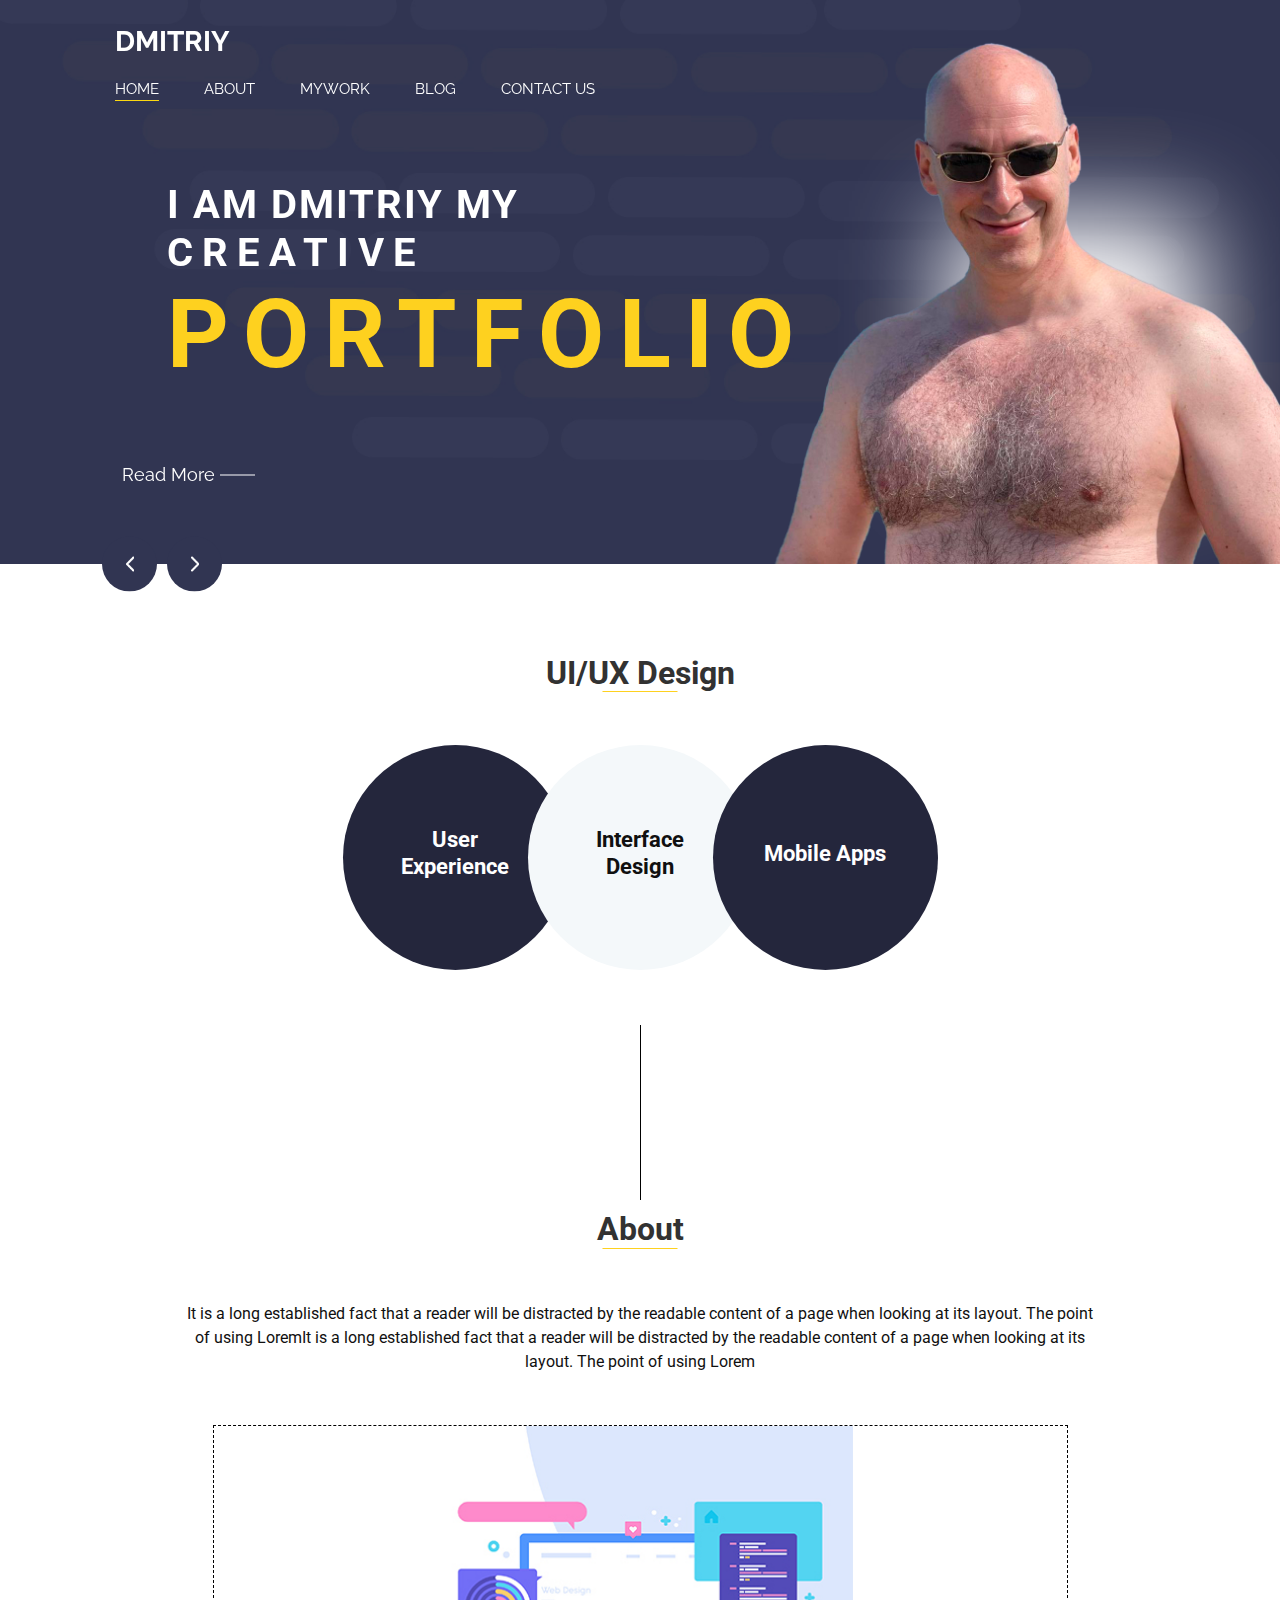
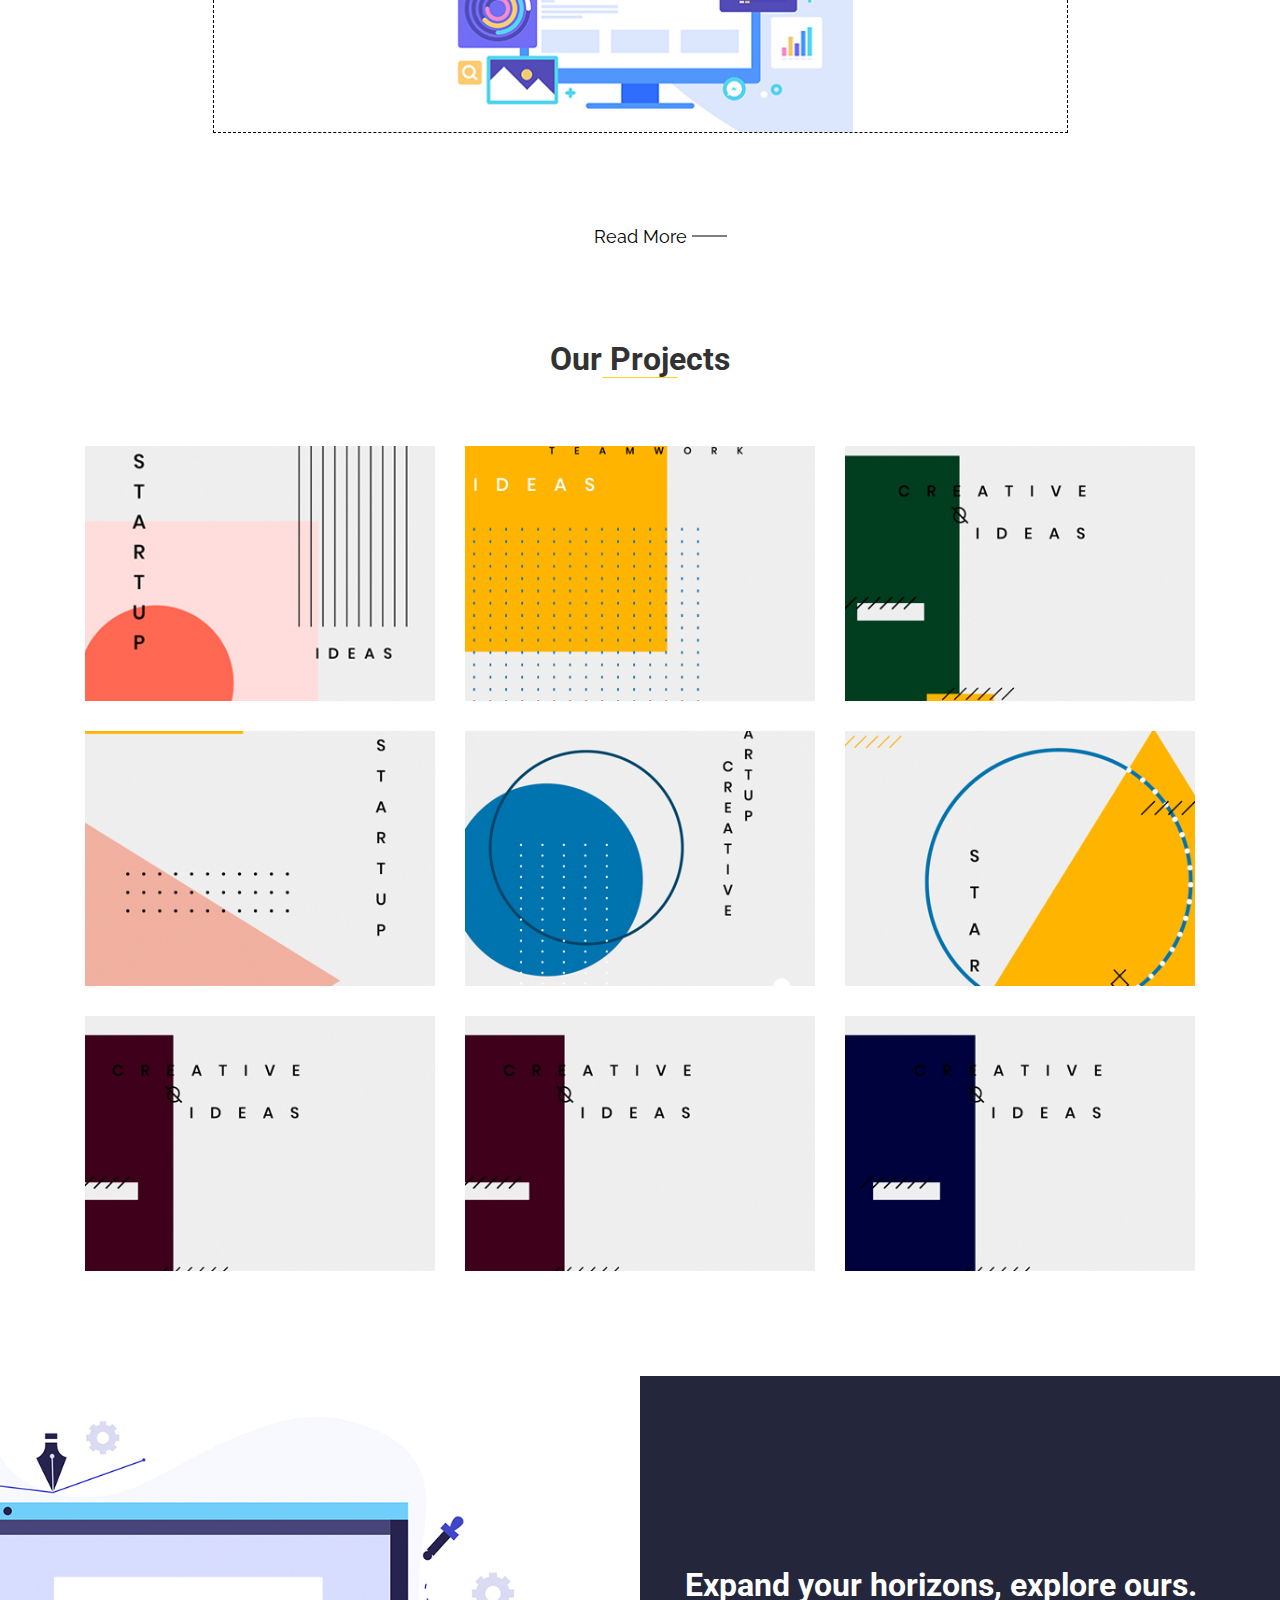
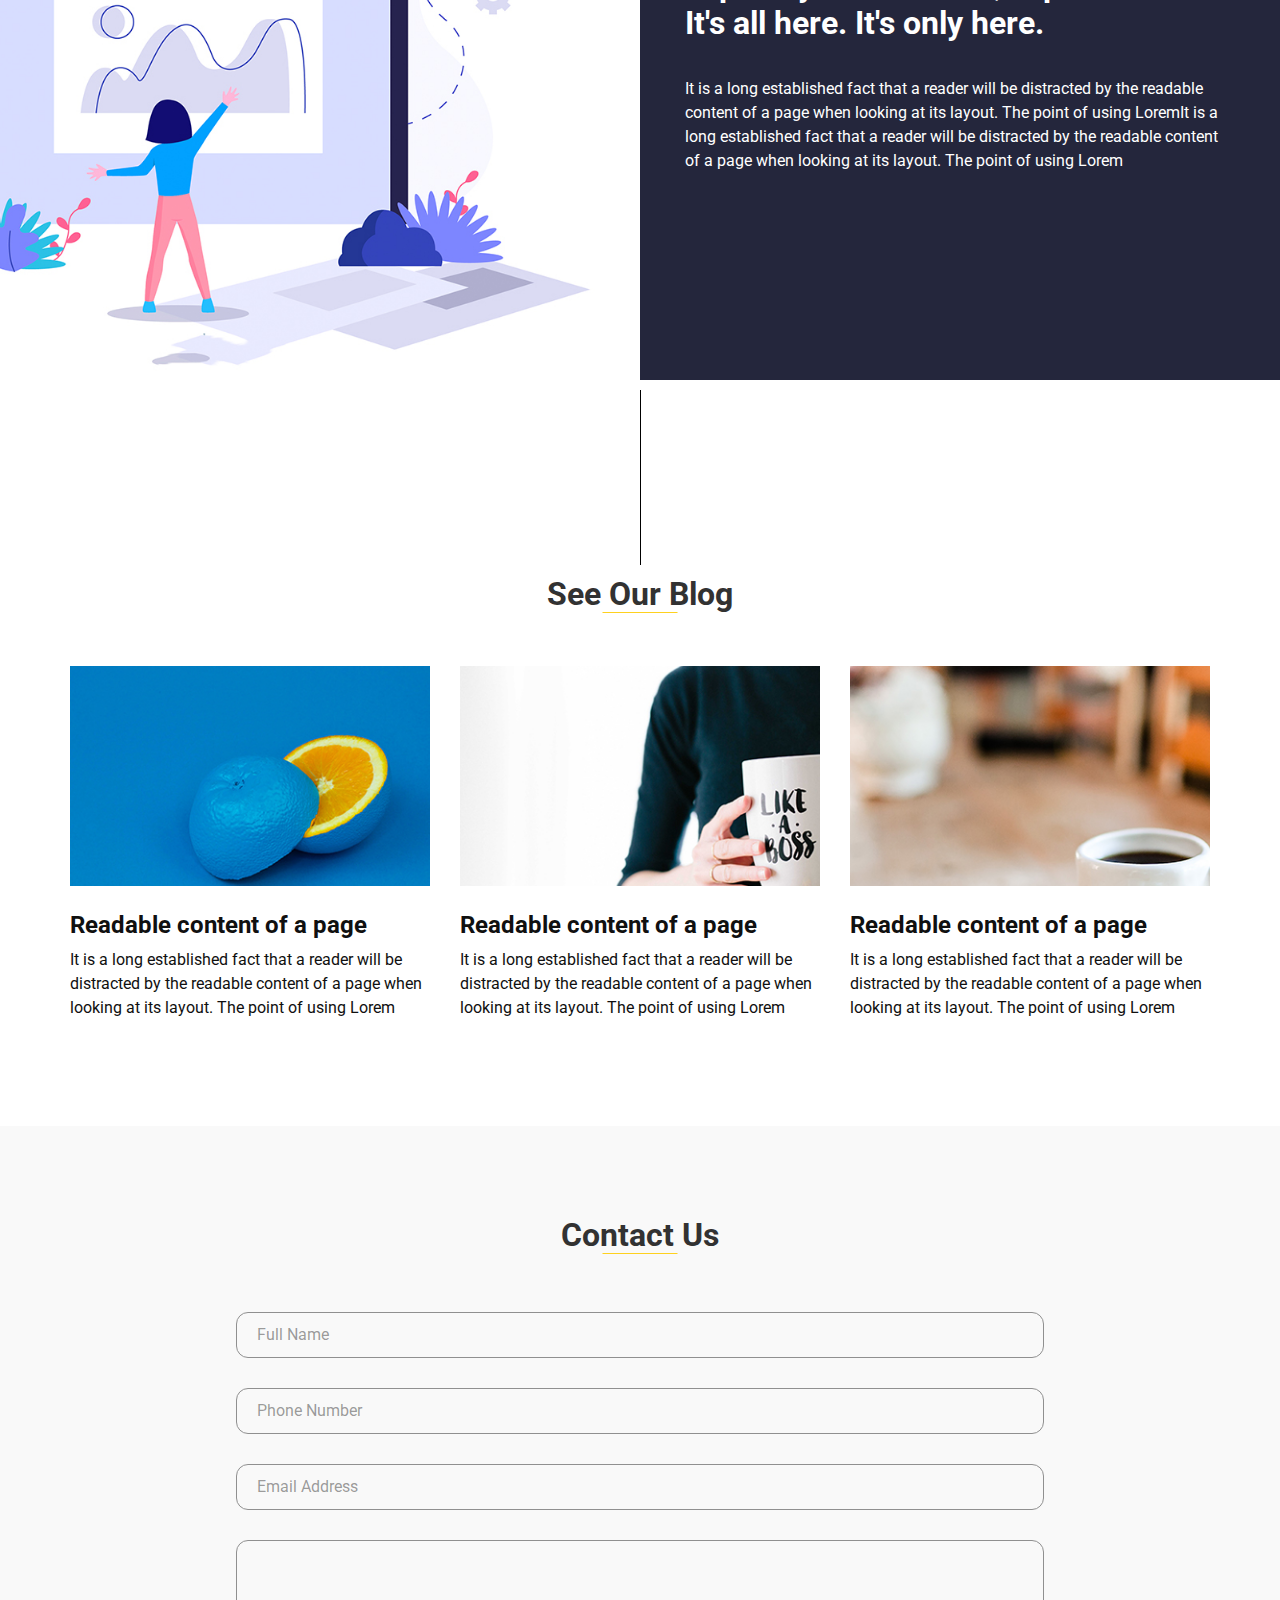
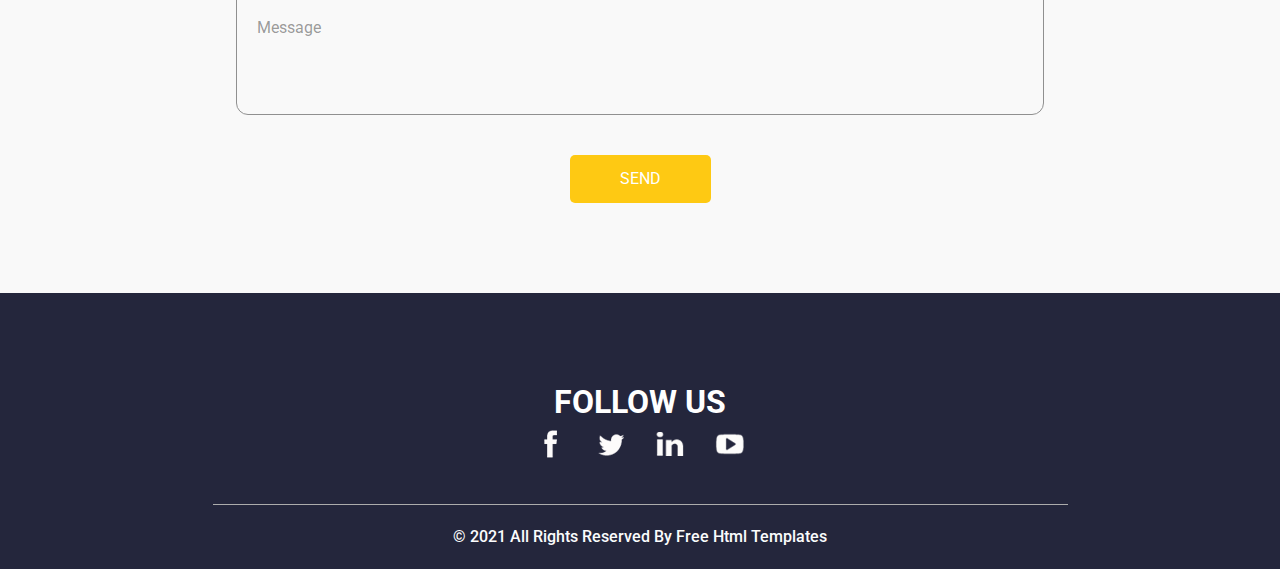
<file: index.html>
<!DOCTYPE html>
<html>
  <head>
    <!-- Basic -->
    <meta charset="utf-8" />
    <meta http-equiv="X-UA-Compatible" content="IE=edge" />
    <!-- Mobile Metas -->
    <meta
      name="viewport"
      content="width=device-width, initial-scale=1, shrink-to-fit=no"
    />
    <!-- Site Metas -->
    <meta name="keywords" content="" />
    <meta name="description" content="" />
    <meta name="author" content="" />

    <title>Dmitriy</title>

    <!-- slider stylesheet -->
    <link
      rel="stylesheet"
      type="text/css"
      href="https://cdnjs.cloudflare.com/ajax/libs/OwlCarousel2/2.1.3/assets/owl.carousel.min.css"
    />

    <!-- bootstrap core css -->
    <link rel="stylesheet" type="text/css" href="css/bootstrap.css" />

    <!-- fonts style -->
    <link
      href="https://fonts.googleapis.com/css?family=Raleway:400,700|Roboto:400,700&display=swap"
      rel="stylesheet"
    />
    <!-- Custom styles for this template -->
    <link href="css/style.css" rel="stylesheet" />
    <!-- responsive style -->
    <link href="css/responsive.css" rel="stylesheet" />
  </head>

  <body>
    <div class="hero_area">
      <!-- header section strats -->
      <header class="header_section">
        <div class="container-fluid">
          <div class="row">
            <div class="col-md-11 offset-md-1 px-0">
              <nav class="navbar navbar-expand-lg custom_nav-container pt-3">
                <a class="navbar-brand" href="index.html">
                  <span>
                    Dmitriy
                  </span>
                </a>
                <button
                  class="navbar-toggler"
                  type="button"
                  data-toggle="collapse"
                  data-target="#navbarSupportedContent"
                  aria-controls="navbarSupportedContent"
                  aria-expanded="false"
                  aria-label="Toggle navigation"
                >
                  <span class="navbar-toggler-icon"></span>
                </button>

                <div
                  class="collapse navbar-collapse"
                  id="navbarSupportedContent"
                >
                  <div
                    class="d-flex ml-auto flex-column flex-lg-row align-items-center"
                  >
                    <ul class="navbar-nav  ">
                      <li class="nav-item active">
                        <a class="nav-link pl-0" href="index.html"
                          >Home <span class="sr-only">(current)</span></a
                        >
                      </li>
                      <li class="nav-item">
                        <a class="nav-link" href="about.html"> About </a>
                      </li>
                      <li class="nav-item">
                        <a class="nav-link" href="work.html">MyWork </a>
                      </li>
                      <li class="nav-item">
                        <a class="nav-link" href="blog.html"> Blog </a>
                      </li>
                      <li class="nav-item">
                        <a class="nav-link" href="contact.html">Contact us</a>
                      </li>
                    </ul>
                  </div>
                </div>
              </nav>
            </div>
          </div>
        </div>
      </header>
      <!-- end header section -->

      <!-- slider section -->
      <div class="slider_section">
        <div
          id="carouselExampleControls"
          class="carousel slide"
          data-ride="carousel"
        >
          <div class="carousel-inner">
            <div class="carousel-item active">
              <div class="container-fluid">
                <div class="row">
                  <div class="col-lg-6 offset-lg-1">
                    <div class="detail-box">
                      <div class="heading_box">
                        <h2>i Am Dmitriy My <span>Creative</span></h2>
                        <h1>
                          Portfolio
                        </h1>
                      </div>
                      <div>
                        <a href="">
                          Read More
                        </a>
                      </div>
                    </div>
                  </div>
                  <div class="col-lg-5 px-0">
                    <div class="img-box">
                      <img src="images/n.png" alt="" />
                    </div>
                  </div>
                </div>
              </div>
            </div>
            <div class="carousel-item">
              <div class="container-fluid">
                <div class="row">
                  <div class="col-lg-6 offset-lg-1">
                    <div class="detail-box">
                      <div class="heading_box">
                        <h2>i Am Dmitriy My <span>Creative</span></h2>
                        <h1>
                          Portfolio
                        </h1>
                      </div>
                      <div>
                        <a href="">
                          Read More
                        </a>
                      </div>
                    </div>
                  </div>
                  <div class="col-lg-5 px-0">
                    <div class="img-box">
                      <img src="images/n.png" alt="" />
                    </div>
                  </div>
                </div>
              </div>
            </div>
            <div class="carousel-item">
              <div class="container-fluid">
                <div class="row">
                  <div class="col-lg-6 offset-lg-1">
                    <div class="detail-box">
                      <div class="heading_box">
                        <h2>i Am Dmitriy My <span>Creative</span></h2>
                        <h1>
                          Portfolio
                        </h1>
                      </div>
                      <div>
                        <a href="">
                          Read More
                        </a>
                      </div>
                    </div>
                  </div>
                  <div class="col-lg-5 px-0">
                    <div class="img-box">
                      <img src="images/n.png" alt="" />
                    </div>
                  </div>
                </div>
              </div>
            </div>
          </div>
        </div>
        <div class="slider_btn-container">
          <a
            class="carousel-control-prev"
            href="#carouselExampleControls"
            role="button"
            data-slide="prev"
          >
            <span class="sr-only">Previous</span>
          </a>
          <a
            class="carousel-control-next"
            href="#carouselExampleControls"
            role="button"
            data-slide="next"
          >
            <span class="sr-only">Next</span>
          </a>
        </div>
      </div>

      <!-- end slider section -->
    </div>
    <!-- end hero area -->

    <!-- design section -->

    <section class="design_section layout_padding-top">
      <div class="container">
        <div class="heading_container">
          <h2>
            UI/UX Design
          </h2>
        </div>
        <div class="design_container layout_padding2">
          <div class="box b-1">
            <h5>
              User <br />
              Experience
            </h5>
          </div>
          <div class="box b-2">
            <h5>
              Interface <br />
              Design
            </h5>
          </div>
          <div class="box b-3">
            <h5>
              Mobile Apps
            </h5>
          </div>
        </div>
      </div>
    </section>

    <!-- end design section   -->
    <div>
      <hr class="section_hr" />
    </div>
    <!-- about section -->

    <section class="about_section layout_padding-bottom">
      <div class="container">
        <div class="heading_container">
          <h2>
            About
          </h2>
        </div>
        <div class="box layout_padding2-top layout_padding-bottom">
          <div class="detail-box">
            <p>
              It is a long established fact that a reader will be distracted by
              the readable content of a page when looking at its layout. The
              point of using LoremIt is a long established fact that a reader
              will be distracted by the readable content of a page when looking
              at its layout. The point of using Lorem
            </p>
          </div>
          <div class="img-box">
            <img src="images/about-img.jpg" alt="" />
          </div>
        </div>
      </div>
      <div class="btn-box">
        <a href="">
          Read More
        </a>
      </div>
    </section>

    <!-- end about section -->

    <!-- project section -->

    <section class="project_section layout_padding-bottom">
      <div class="container">
        <div class="heading_container">
          <h2>
            Our Projects
          </h2>
        </div>
        <div class="project_container layout_padding2-top">
          <div class="box">
            <img src="images/p-1.jpg" alt="" />
          </div>
          <div class="box">
            <img src="images/p-2.jpg" alt="" />
          </div>
          <div class="box">
            <img src="images/p-3.jpg" alt="" />
          </div>
          <div class="box">
            <img src="images/p-4.jpg" alt="" />
          </div>
          <div class="box">
            <img src="images/p-5.jpg" alt="" />
          </div>
          <div class="box">
            <img src="images/p-6.jpg" alt="" />
          </div>
          <div class="box">
            <img src="images/p-7.jpg" alt="" />
          </div>
          <div class="box">
            <img src="images/p-8.jpg" alt="" />
          </div>
          <div class="box">
            <img src="images/p-9.jpg" alt="" />
          </div>
        </div>
      </div>
    </section>

    <!-- end project section -->

    <!-- expand section -->

    <section class="expand_section">
      <div class="container-fluid">
        <div class="row">
          <div class="col-md-6">
            <div class="img-box">
              <img src="images/expand-img.jpg" alt="" />
            </div>
          </div>
          <div class="col-md-6">
            <div class="detail-box">
              <h2>
                Expand your horizons, explore ours. It's all here. It's only
                here.
              </h2>
              <p>
                It is a long established fact that a reader will be distracted
                by the readable content of a page when looking at its layout.
                The point of using LoremIt is a long established fact that a
                reader will be distracted by the readable content of a page when
                looking at its layout. The point of using Lorem
              </p>
            </div>
          </div>
        </div>
      </div>
    </section>

    <!-- end expand section -->
    <div>
      <hr class="section_hr" />
    </div>
    <!-- blog section -->
    <section class="blog_section layout_padding-bottom">
      <div class="container">
        <div class="heading_container">
          <h2>
            See Our Blog
          </h2>
        </div>
        <div class="row">
          <div class="col-md-4">
            <div class="box">
              <div class="img-box">
                <img src="images/b-1.jpg" alt="" />
              </div>
              <div class="detail-box">
                <h4>
                  Readable content of a page
                </h4>
                <p>
                  It is a long established fact that a reader will be distracted
                  by the readable content of a page when looking at its layout.
                  The point of using Lorem
                </p>
              </div>
            </div>
          </div>
          <div class="col-md-4">
            <div class="box">
              <div class="img-box">
                <img src="images/b-2.jpg" alt="" />
              </div>
              <div class="detail-box">
                <h4>
                  Readable content of a page
                </h4>
                <p>
                  It is a long established fact that a reader will be distracted
                  by the readable content of a page when looking at its layout.
                  The point of using Lorem
                </p>
              </div>
            </div>
          </div>
          <div class="col-md-4">
            <div class="box">
              <div class="img-box">
                <img src="images/b-3.jpg" alt="" />
              </div>
              <div class="detail-box">
                <h4>
                  Readable content of a page
                </h4>
                <p>
                  It is a long established fact that a reader will be distracted
                  by the readable content of a page when looking at its layout.
                  The point of using Lorem
                </p>
              </div>
            </div>
          </div>
        </div>
      </div>
    </section>

    <!-- end blog section -->

    <!-- contact section -->

    <section class="contact_section layout_padding">
      <div class="container">
        <div class="heading_container">
          <h2>
            Contact Us
          </h2>
        </div>
        <div class="">
          <div class="">
            <div class="row">
              <div class="col-md-9 mx-auto">
                <div class="contact-form">
                  <form action="">
                    <div>
                      <input type="text" placeholder="Full Name " />
                    </div>
                    <div>
                      <input type="text" placeholder="Phone Number" />
                    </div>
                    <div>
                      <input type="email" placeholder="Email Address" />
                    </div>
                    <div>
                      <input
                        type="text"
                        placeholder="Message"
                        class="input_message"
                      />
                    </div>
                    <div class="d-flex justify-content-center">
                      <button type="submit" class="btn_on-hover">
                        Send
                      </button>
                    </div>
                  </form>
                </div>
              </div>
            </div>
          </div>
        </div>
      </div>
    </section>

    <!-- end contact section -->

    <!-- info section -->
    <section class="info_section layout_padding-top layout_padding2-bottom">
      <div class="container">
        <div class="social_container">
          <h2>
            Follow Us
          </h2>
          <div class="social_box">
            <a href="">
              <img src="images/fb.png" alt="" />
            </a>
            <a href="">
              <img src="images/twitter.png" alt="" />
            </a>
            <a href="">
              <img src="images/linkedin.png" alt="" />
            </a>
            <a href="">
              <img src="images/youtube.png" alt="" />
            </a>
          </div>
        </div>
      </div>
    </section>

    <!-- end info_section -->

    <!-- footer section -->
    <section class="container-fluid footer_section">
      <div class="container">
        <p>
          &copy; 2021 All Rights Reserved By
          <a href="https://html.design/">Free Html Templates</a>
        </p>
      </div>
    </section>
    <!-- footer section -->

    <script  src="js/jquery-3.4.1.min.js"></script>
    <script  src="js/bootstrap.js"></script>

    <script>
      function openNav() {
        document.getElementById("myNav").style.width = "100%";
      }

      function closeNav() {
        document.getElementById("myNav").style.width = "0%";
      }
    </script>
  </body>
</html>
</file>
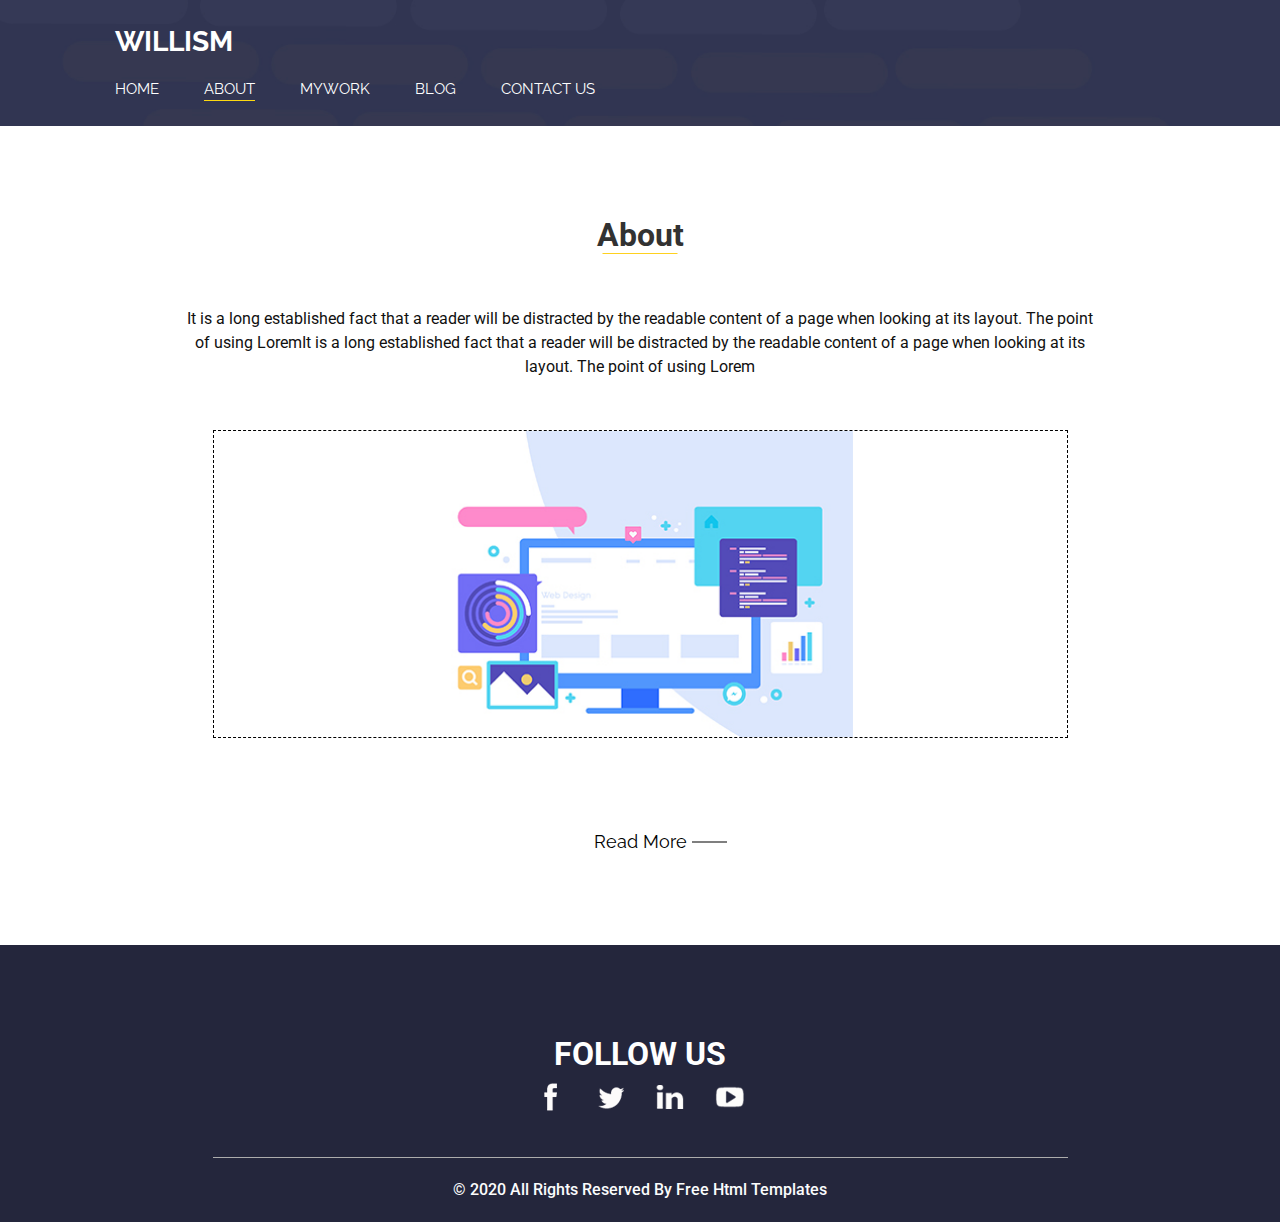
<file: about.html>
<!DOCTYPE html>
<html>

<head>
  <!-- Basic -->
  <meta charset="utf-8" />
  <meta http-equiv="X-UA-Compatible" content="IE=edge" />
  <!-- Mobile Metas -->
  <meta name="viewport" content="width=device-width, initial-scale=1, shrink-to-fit=no" />
  <!-- Site Metas -->
  <meta name="keywords" content="" />
  <meta name="description" content="" />
  <meta name="author" content="" />

  <title>Dmitry</title>

  <!-- slider stylesheet -->
  <link rel="stylesheet" type="text/css" href="https://cdnjs.cloudflare.com/ajax/libs/OwlCarousel2/2.1.3/assets/owl.carousel.min.css" />

  <!-- bootstrap core css -->
  <link rel="stylesheet" type="text/css" href="css/bootstrap.css" />

  <!-- fonts style -->
  <link href="https://fonts.googleapis.com/css?family=Raleway:400,700|Roboto:400,700&display=swap" rel="stylesheet" />
  <!-- Custom styles for this template -->
  <link href="css/style.css" rel="stylesheet" />
  <!-- responsive style -->
  <link href="css/responsive.css" rel="stylesheet" />
</head>

<body>
  <div class="hero_area">
    <!-- header section strats -->
    <header class="header_section">
      <div class="container-fluid">
        <div class="row">
          <div class="col-md-11 offset-md-1 px-0">
            <nav class="navbar navbar-expand-lg custom_nav-container pt-3">
              <a class="navbar-brand" href="index.html">
                <span>
                  Willism
                </span>
              </a>
              <button class="navbar-toggler" type="button" data-toggle="collapse" data-target="#navbarSupportedContent" aria-controls="navbarSupportedContent" aria-expanded="false" aria-label="Toggle navigation">
                <span class="navbar-toggler-icon"></span>
              </button>

              <div class="collapse navbar-collapse" id="navbarSupportedContent">
                <div class="d-flex ml-auto flex-column flex-lg-row align-items-center">
                  <ul class="navbar-nav  ">
                    <li class="nav-item ">
                      <a class="nav-link pl-0" href="index.html">Home <span class="sr-only">(current)</span></a>
                    </li>
                    <li class="nav-item active">
                      <a class="nav-link" href="about.html"> About </a>
                    </li>
                    <li class="nav-item">
                      <a class="nav-link" href="work.html">MyWork </a>
                    </li>
                    <li class="nav-item">
                      <a class="nav-link" href="blog.html"> Blog </a>
                    </li>
                    <li class="nav-item">
                      <a class="nav-link" href="contact.html">Contact us</a>
                    </li>
                  </ul>
                </div>
              </div>
            </nav>
          </div>
        </div>
      </div>
    </header>
    <!-- end header section -->
  </div>
  <!-- end hero area -->

  <!-- about section -->

  <section class="about_section layout_padding">
    <div class="container">
      <div class="heading_container">
        <h2>
          About
        </h2>
      </div>
      <div class="box layout_padding2-top layout_padding-bottom">
        <div class="detail-box">
          <p>
            It is a long established fact that a reader will be distracted by
            the readable content of a page when looking at its layout. The
            point of using LoremIt is a long established fact that a reader
            will be distracted by the readable content of a page when looking
            at its layout. The point of using Lorem
          </p>
        </div>
        <div class="img-box">
          <img src="images/about-img.jpg" alt="" />
        </div>
      </div>
    </div>
    <div class="btn-box">
      <a href="">
        Read More
      </a>
    </div>
  </section>

  <!-- end about section -->

  <!-- info section -->
  <section class="info_section layout_padding-top layout_padding2-bottom">
    <div class="container">
      <div class="social_container">
        <h2>
          Follow Us
        </h2>
        <div class="social_box">
          <a href="">
            <img src="images/fb.png" alt="" />
          </a>
          <a href="">
            <img src="images/twitter.png" alt="" />
          </a>
          <a href="">
            <img src="images/linkedin.png" alt="" />
          </a>
          <a href="">
            <img src="images/youtube.png" alt="" />
          </a>
        </div>
      </div>
    </div>
  </section>

  <!-- end info_section -->

  <!-- footer section -->
  <section class="container-fluid footer_section">
    <div class="container">
      <p>
        &copy; 2020 All Rights Reserved By
        <a href="https://html.design/">Free Html Templates</a>
      </p>
    </div>
  </section>
  <!-- footer section -->

  <script src="js/jquery-3.4.1.min.js"></script>
  <script src="js/bootstrap.js"></script>

  <script>
    function openNav() {
      document.getElementById("myNav").style.width = "100%";
    }

    function closeNav() {
      document.getElementById("myNav").style.width = "0%";
    }
  </script>

</body>

</html>
</file>
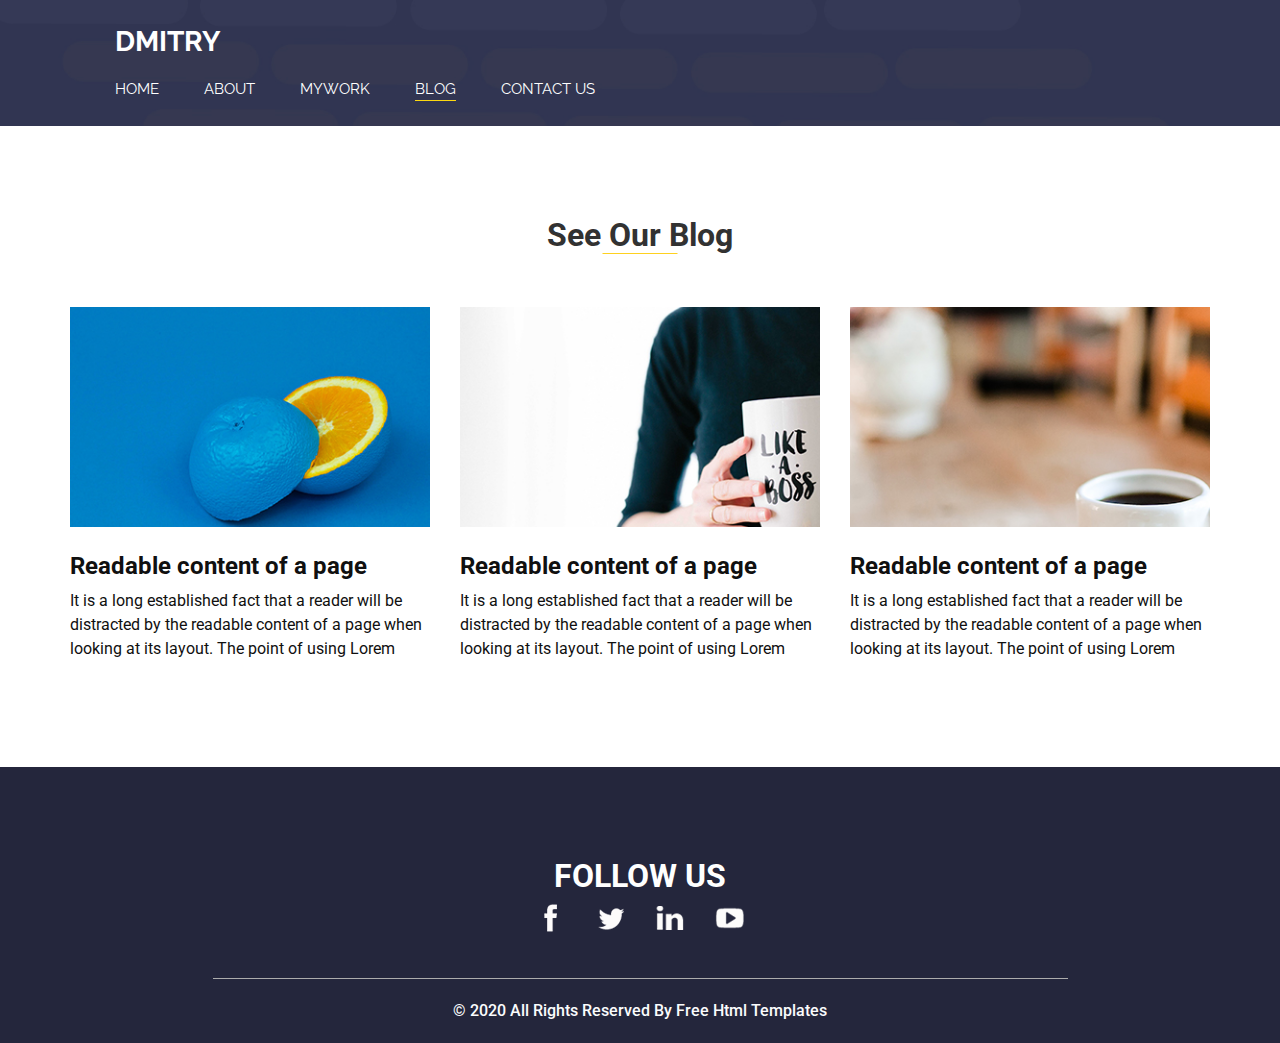
<file: blog.html>
<!DOCTYPE html>
<html>

<head>
  <!-- Basic -->
  <meta charset="utf-8" />
  <meta http-equiv="X-UA-Compatible" content="IE=edge" />
  <!-- Mobile Metas -->
  <meta name="viewport" content="width=device-width, initial-scale=1, shrink-to-fit=no" />
  <!-- Site Metas -->
  <meta name="keywords" content="" />
  <meta name="description" content="" />
  <meta name="author" content="" />

  <title>Dmitry</title>

  <!-- slider stylesheet -->
  <link rel="stylesheet" type="text/css" href="https://cdnjs.cloudflare.com/ajax/libs/OwlCarousel2/2.1.3/assets/owl.carousel.min.css" />

  <!-- bootstrap core css -->
  <link rel="stylesheet" type="text/css" href="css/bootstrap.css" />

  <!-- fonts style -->
  <link href="https://fonts.googleapis.com/css?family=Raleway:400,700|Roboto:400,700&display=swap" rel="stylesheet" />
  <!-- Custom styles for this template -->
  <link href="css/style.css" rel="stylesheet" />
  <!-- responsive style -->
  <link href="css/responsive.css" rel="stylesheet" />
</head>

<body>
  <div class="hero_area">
    <!-- header section strats -->
    <header class="header_section">
      <div class="container-fluid">
        <div class="row">
          <div class="col-md-11 offset-md-1 px-0">
            <nav class="navbar navbar-expand-lg custom_nav-container pt-3">
              <a class="navbar-brand" href="index.html">
                <span>
                  Dmitry
                </span>
              </a>
              <button class="navbar-toggler" type="button" data-toggle="collapse" data-target="#navbarSupportedContent" aria-controls="navbarSupportedContent" aria-expanded="false" aria-label="Toggle navigation">
                <span class="navbar-toggler-icon"></span>
              </button>

              <div class="collapse navbar-collapse" id="navbarSupportedContent">
                <div class="d-flex ml-auto flex-column flex-lg-row align-items-center">
                  <ul class="navbar-nav  ">
                    <li class="nav-item ">
                      <a class="nav-link pl-0" href="index.html">Home <span class="sr-only">(current)</span></a>
                    </li>
                    <li class="nav-item">
                      <a class="nav-link" href="about.html"> About </a>
                    </li>
                    <li class="nav-item">
                      <a class="nav-link" href="work.html">MyWork </a>
                    </li>
                    <li class="nav-item active">
                      <a class="nav-link" href="blog.html"> Blog </a>
                    </li>
                    <li class="nav-item">
                      <a class="nav-link" href="contact.html">Contact us</a>
                    </li>
                  </ul>
                </div>
              </div>
            </nav>
          </div>
        </div>
      </div>
    </header>
    <!-- end header section -->

  </div>
  <!-- end hero area -->

  <!-- blog section -->
  <section class="blog_section layout_padding">
    <div class="container">
      <div class="heading_container">
        <h2>
          See Our Blog
        </h2>
      </div>
      <div class="row">
        <div class="col-md-4">
          <div class="box">
            <div class="img-box">
              <img src="images/b-1.jpg" alt="" />
            </div>
            <div class="detail-box">
              <h4>
                Readable content of a page
              </h4>
              <p>
                It is a long established fact that a reader will be distracted
                by the readable content of a page when looking at its layout.
                The point of using Lorem
              </p>
            </div>
          </div>
        </div>
        <div class="col-md-4">
          <div class="box">
            <div class="img-box">
              <img src="images/b-2.jpg" alt="" />
            </div>
            <div class="detail-box">
              <h4>
                Readable content of a page
              </h4>
              <p>
                It is a long established fact that a reader will be distracted
                by the readable content of a page when looking at its layout.
                The point of using Lorem
              </p>
            </div>
          </div>
        </div>
        <div class="col-md-4">
          <div class="box">
            <div class="img-box">
              <img src="images/b-3.jpg" alt="" />
            </div>
            <div class="detail-box">
              <h4>
                Readable content of a page
              </h4>
              <p>
                It is a long established fact that a reader will be distracted
                by the readable content of a page when looking at its layout.
                The point of using Lorem
              </p>
            </div>
          </div>
        </div>
      </div>
    </div>
  </section>

  <!-- end blog section -->

  <!-- info section -->
  <section class="info_section layout_padding-top layout_padding2-bottom">
    <div class="container">
      <div class="social_container">
        <h2>
          Follow Us
        </h2>
        <div class="social_box">
          <a href="">
            <img src="images/fb.png" alt="" />
          </a>
          <a href="">
            <img src="images/twitter.png" alt="" />
          </a>
          <a href="">
            <img src="images/linkedin.png" alt="" />
          </a>
          <a href="">
            <img src="images/youtube.png" alt="" />
          </a>
        </div>
      </div>
    </div>
  </section>

  <!-- footer section -->
  <section class="container-fluid footer_section">
    <div class="container">
      <p>
        &copy; 2020 All Rights Reserved By
        <a href="https://html.design/">Free Html Templates</a>
      </p>
    </div>
  </section>
  <!-- footer section -->

  <script src="js/jquery-3.4.1.min.js"></script>
  <script src="js/bootstrap.js"></script>

  <script>
    function openNav() {
      document.getElementById("myNav").style.width = "100%";
    }

    function closeNav() {
      document.getElementById("myNav").style.width = "0%";
    }
  </script>

</body>

</html>
</file>
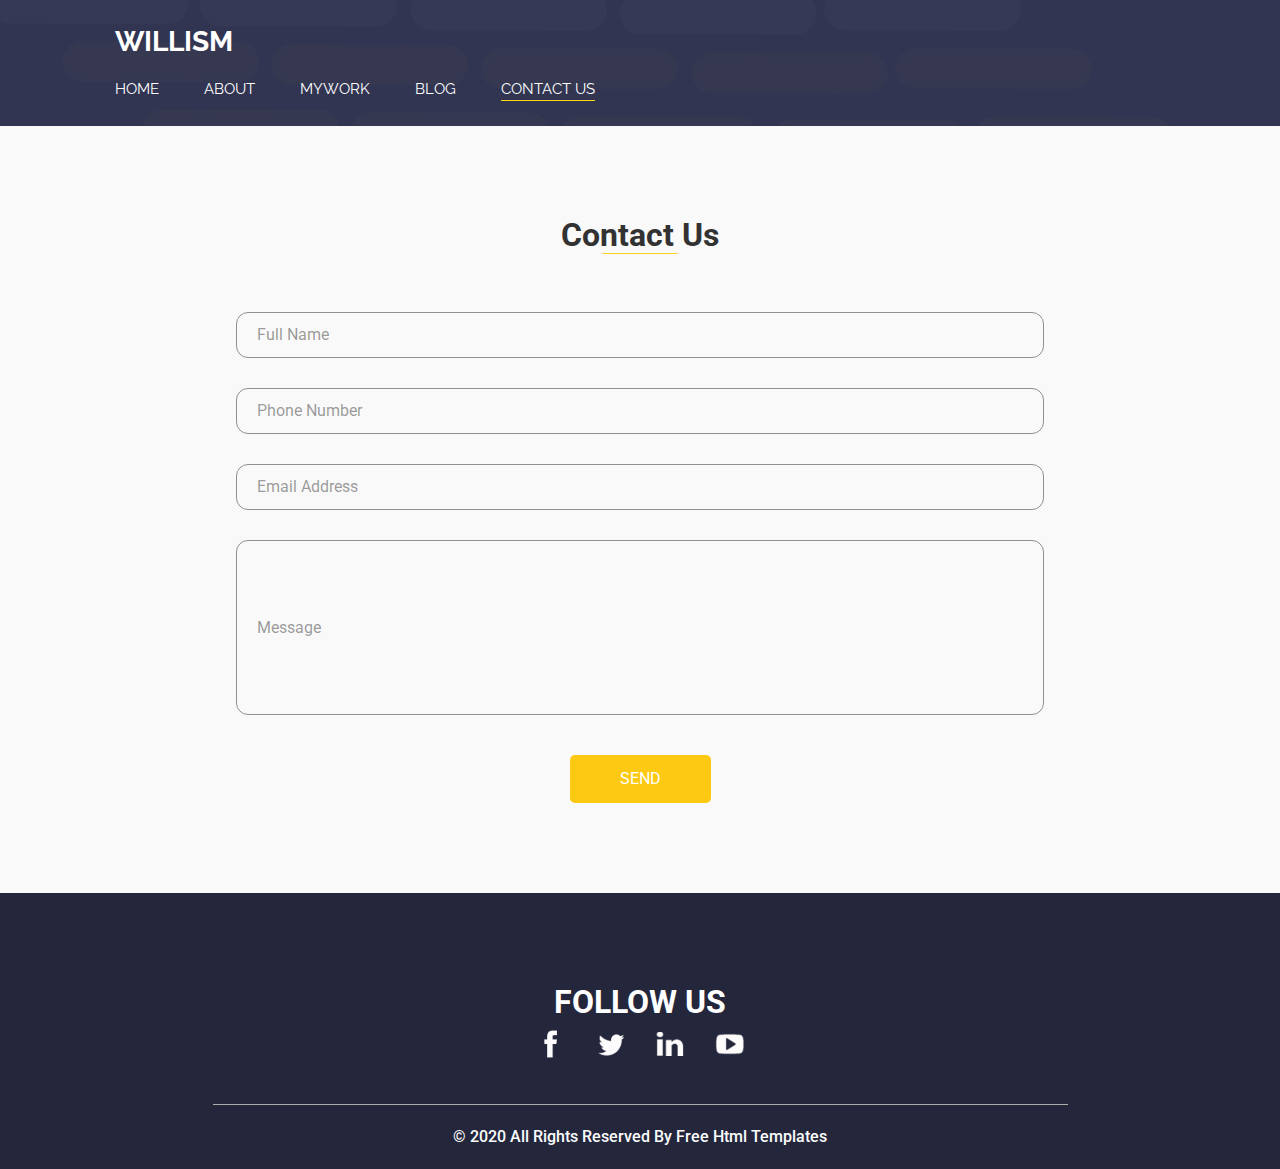
<file: contact.html>
<!DOCTYPE html>
<html>

<head>
  <!-- Basic -->
  <meta charset="utf-8" />
  <meta http-equiv="X-UA-Compatible" content="IE=edge" />
  <!-- Mobile Metas -->
  <meta name="viewport" content="width=device-width, initial-scale=1, shrink-to-fit=no" />
  <!-- Site Metas -->
  <meta name="keywords" content="" />
  <meta name="description" content="" />
  <meta name="author" content="" />

  <title>Dmitry</title>

  <!-- slider stylesheet -->
  <link rel="stylesheet" type="text/css" href="https://cdnjs.cloudflare.com/ajax/libs/OwlCarousel2/2.1.3/assets/owl.carousel.min.css" />

  <!-- bootstrap core css -->
  <link rel="stylesheet" type="text/css" href="css/bootstrap.css" />

  <!-- fonts style -->
  <link href="https://fonts.googleapis.com/css?family=Raleway:400,700|Roboto:400,700&display=swap" rel="stylesheet" />
  <!-- Custom styles for this template -->
  <link href="css/style.css" rel="stylesheet" />
  <!-- responsive style -->
  <link href="css/responsive.css" rel="stylesheet" />
</head>

<body>
  <div class="hero_area">
    <!-- header section strats -->
    <header class="header_section">
      <div class="container-fluid">
        <div class="row">
          <div class="col-md-11 offset-md-1 px-0">
            <nav class="navbar navbar-expand-lg custom_nav-container pt-3">
              <a class="navbar-brand" href="index.html">
                <span>
                  Willism
                </span>
              </a>
              <button class="navbar-toggler" type="button" data-toggle="collapse" data-target="#navbarSupportedContent" aria-controls="navbarSupportedContent" aria-expanded="false" aria-label="Toggle navigation">
                <span class="navbar-toggler-icon"></span>
              </button>

              <div class="collapse navbar-collapse" id="navbarSupportedContent">
                <div class="d-flex ml-auto flex-column flex-lg-row align-items-center">
                  <ul class="navbar-nav  ">
                    <li class="nav-item ">
                      <a class="nav-link pl-0" href="index.html">Home <span class="sr-only">(current)</span></a>
                    </li>
                    <li class="nav-item">
                      <a class="nav-link" href="about.html"> About </a>
                    </li>
                    <li class="nav-item">
                      <a class="nav-link" href="work.html">MyWork </a>
                    </li>
                    <li class="nav-item">
                      <a class="nav-link" href="blog.html"> Blog </a>
                    </li>
                    <li class="nav-item active">
                      <a class="nav-link" href="contact.html">Contact us</a>
                    </li>
                  </ul>
                </div>
              </div>
            </nav>
          </div>
        </div>
      </div>
    </header>
    <!-- end header section -->

  </div>
  <!-- end hero area -->

  <!-- contact section -->

  <section class="contact_section layout_padding">
    <div class="container">
      <div class="heading_container">
        <h2>
          Contact Us
        </h2>
      </div>
      <div class="">
        <div class="">
          <div class="row">
            <div class="col-md-9 mx-auto">
              <div class="contact-form">
                <form action="">
                  <div>
                    <input type="text" placeholder="Full Name " />
                  </div>
                  <div>
                    <input type="text" placeholder="Phone Number" />
                  </div>
                  <div>
                    <input type="email" placeholder="Email Address" />
                  </div>
                  <div>
                    <input type="text" placeholder="Message" class="input_message" />
                  </div>
                  <div class="d-flex justify-content-center">
                    <button type="submit" class="btn_on-hover">
                      Send
                    </button>
                  </div>
                </form>
              </div>
            </div>
          </div>
        </div>
      </div>
    </div>
  </section>

  <!-- end contact section -->

  <!-- info section -->
  <section class="info_section layout_padding-top layout_padding2-bottom">
    <div class="container">
      <div class="social_container">
        <h2>
          Follow Us
        </h2>
        <div class="social_box">
          <a href="">
            <img src="images/fb.png" alt="" />
          </a>
          <a href="">
            <img src="images/twitter.png" alt="" />
          </a>
          <a href="">
            <img src="images/linkedin.png" alt="" />
          </a>
          <a href="">
            <img src="images/youtube.png" alt="" />
          </a>
        </div>
      </div>
    </div>
  </section>

  <!-- end info_section -->

  <!-- footer section -->
  <section class="container-fluid footer_section">
    <div class="container">
      <p>
        &copy; 2020 All Rights Reserved By
        <a href="https://html.design/">Free Html Templates</a>
      </p>
    </div>
  </section>
  <!-- footer section -->

  <script src="js/jquery-3.4.1.min.js"></script>
  <script src="js/bootstrap.js"></script>

  <script>
    function openNav() {
      document.getElementById("myNav").style.width = "100%";
    }

    function closeNav() {
      document.getElementById("myNav").style.width = "0%";
    }
  </script>

</body>

</html>
</file>
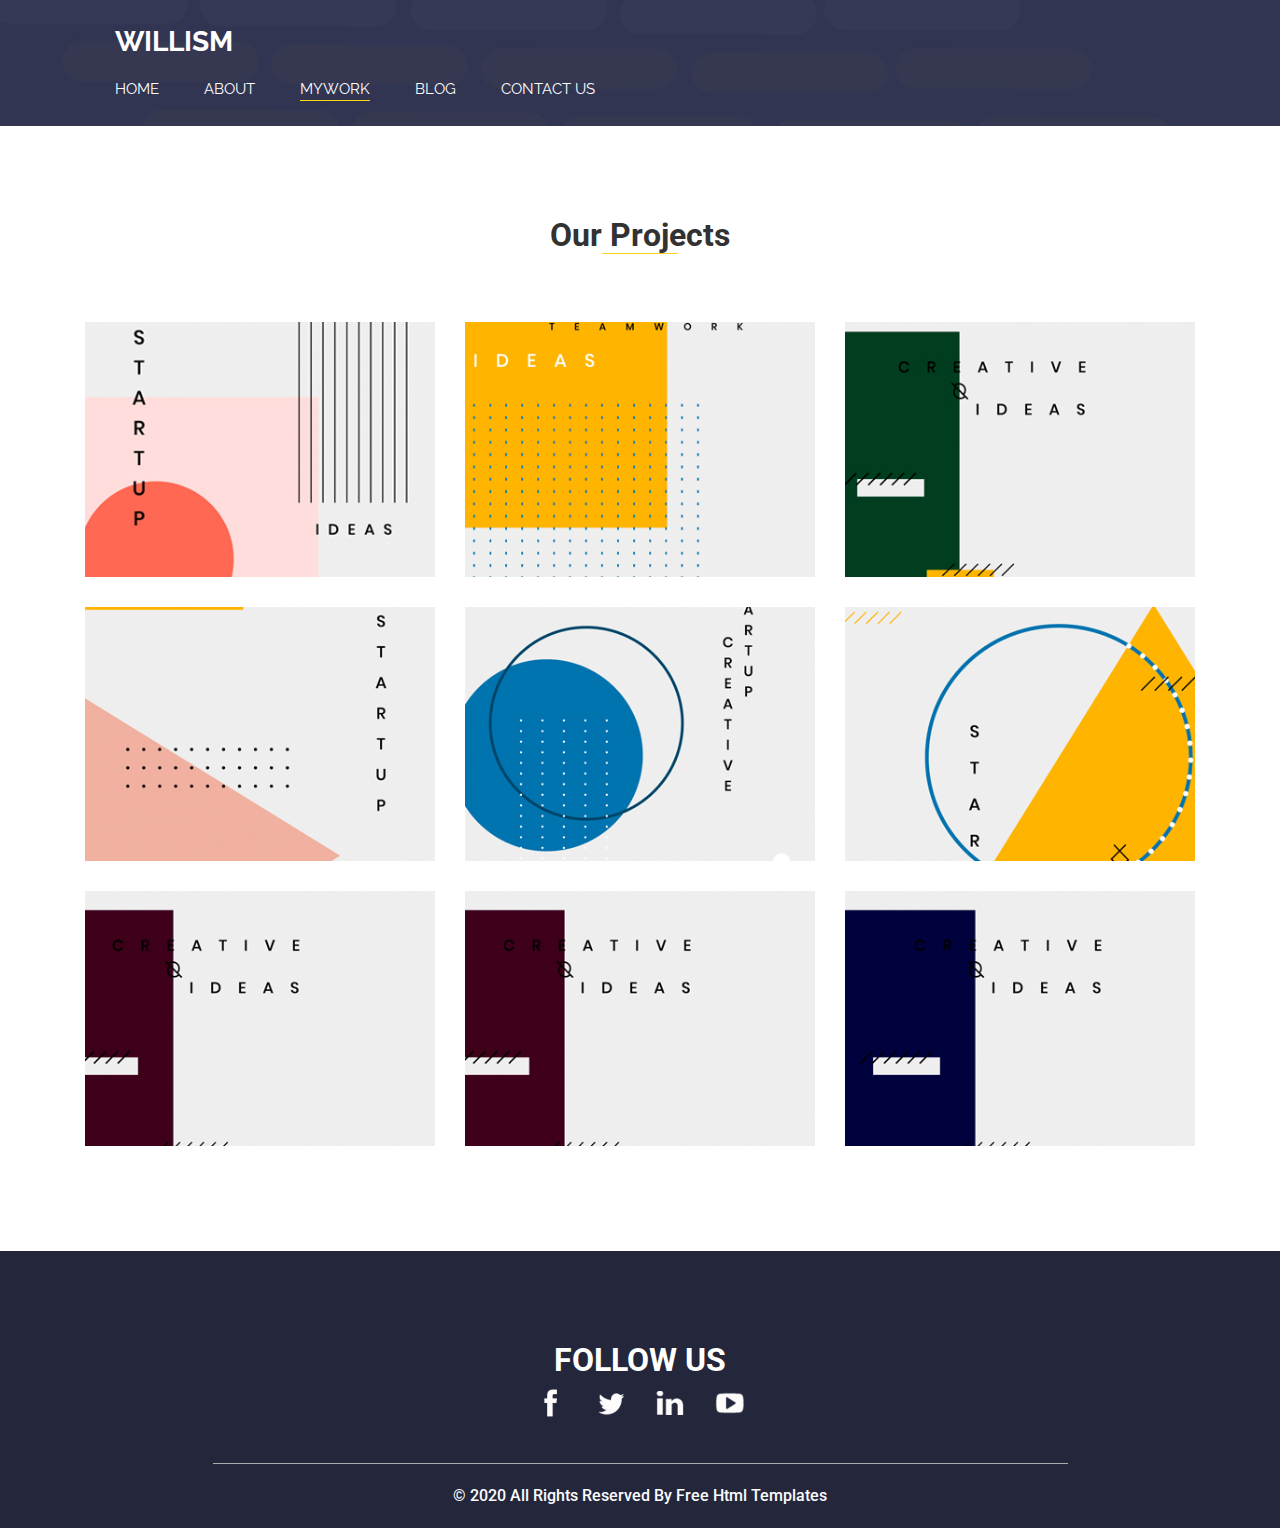
<file: work.html>
<!DOCTYPE html>
<html>

<head>
  <!-- Basic -->
  <meta charset="utf-8" />
  <meta http-equiv="X-UA-Compatible" content="IE=edge" />
  <!-- Mobile Metas -->
  <meta name="viewport" content="width=device-width, initial-scale=1, shrink-to-fit=no" />
  <!-- Site Metas -->
  <meta name="keywords" content="" />
  <meta name="description" content="" />
  <meta name="author" content="" />

  <title>Dmitry</title>

  <!-- slider stylesheet -->
  <link rel="stylesheet" type="text/css" href="https://cdnjs.cloudflare.com/ajax/libs/OwlCarousel2/2.1.3/assets/owl.carousel.min.css" />

  <!-- bootstrap core css -->
  <link rel="stylesheet" type="text/css" href="css/bootstrap.css" />

  <!-- fonts style -->
  <link href="https://fonts.googleapis.com/css?family=Raleway:400,700|Roboto:400,700&display=swap" rel="stylesheet" />
  <!-- Custom styles for this template -->
  <link href="css/style.css" rel="stylesheet" />
  <!-- responsive style -->
  <link href="css/responsive.css" rel="stylesheet" />
</head>

<body>
  <div class="hero_area">
    <!-- header section strats -->
    <header class="header_section">
      <div class="container-fluid">
        <div class="row">
          <div class="col-md-11 offset-md-1 px-0">
            <nav class="navbar navbar-expand-lg custom_nav-container pt-3">
              <a class="navbar-brand" href="index.html">
                <span>
                  Willism
                </span>
              </a>
              <button class="navbar-toggler" type="button" data-toggle="collapse" data-target="#navbarSupportedContent" aria-controls="navbarSupportedContent" aria-expanded="false" aria-label="Toggle navigation">
                <span class="navbar-toggler-icon"></span>
              </button>

              <div class="collapse navbar-collapse" id="navbarSupportedContent">
                <div class="d-flex ml-auto flex-column flex-lg-row align-items-center">
                  <ul class="navbar-nav  ">
                    <li class="nav-item ">
                      <a class="nav-link pl-0" href="index.html">Home <span class="sr-only">(current)</span></a>
                    </li>
                    <li class="nav-item">
                      <a class="nav-link" href="about.html"> About </a>
                    </li>
                    <li class="nav-item active">
                      <a class="nav-link" href="work.html">MyWork </a>
                    </li>
                    <li class="nav-item">
                      <a class="nav-link" href="blog.html"> Blog </a>
                    </li>
                    <li class="nav-item">
                      <a class="nav-link" href="contact.html">Contact us</a>
                    </li>
                  </ul>
                </div>
              </div>
            </nav>
          </div>
        </div>
      </div>
    </header>
    <!-- end header section -->

  </div>
  <!-- end hero area -->

  <!-- project section -->

  <section class="project_section layout_padding">
    <div class="container">
      <div class="heading_container">
        <h2>
          Our Projects
        </h2>
      </div>
      <div class="project_container layout_padding2-top">
        <div class="box">
          <img src="images/p-1.jpg" alt="" />
        </div>
        <div class="box">
          <img src="images/p-2.jpg" alt="" />
        </div>
        <div class="box">
          <img src="images/p-3.jpg" alt="" />
        </div>
        <div class="box">
          <img src="images/p-4.jpg" alt="" />
        </div>
        <div class="box">
          <img src="images/p-5.jpg" alt="" />
        </div>
        <div class="box">
          <img src="images/p-6.jpg" alt="" />
        </div>
        <div class="box">
          <img src="images/p-7.jpg" alt="" />
        </div>
        <div class="box">
          <img src="images/p-8.jpg" alt="" />
        </div>
        <div class="box">
          <img src="images/p-9.jpg" alt="" />
        </div>
      </div>
    </div>
  </section>

  <!-- end project section -->

  <!-- info section -->
  <section class="info_section layout_padding-top layout_padding2-bottom">
    <div class="container">
      <div class="social_container">
        <h2>
          Follow Us
        </h2>
        <div class="social_box">
          <a href="">
            <img src="images/fb.png" alt="" />
          </a>
          <a href="">
            <img src="images/twitter.png" alt="" />
          </a>
          <a href="">
            <img src="images/linkedin.png" alt="" />
          </a>
          <a href="">
            <img src="images/youtube.png" alt="" />
          </a>
        </div>
      </div>
    </div>
  </section>

  <!-- end info_section -->

  <!-- footer section -->
  <section class="container-fluid footer_section">
    <div class="container">
      <p>
        &copy; 2020 All Rights Reserved By
        <a href="https://html.design/">Free Html Templates</a>
      </p>
    </div>
  </section>
  <!-- footer section -->

  <script src="js/jquery-3.4.1.min.js"></script>
  <script src="js/bootstrap.js"></script>

  <script>
    function openNav() {
      document.getElementById("myNav").style.width = "100%";
    }

    function closeNav() {
      document.getElementById("myNav").style.width = "0%";
    }
  </script>

</body>

</html>
</file>
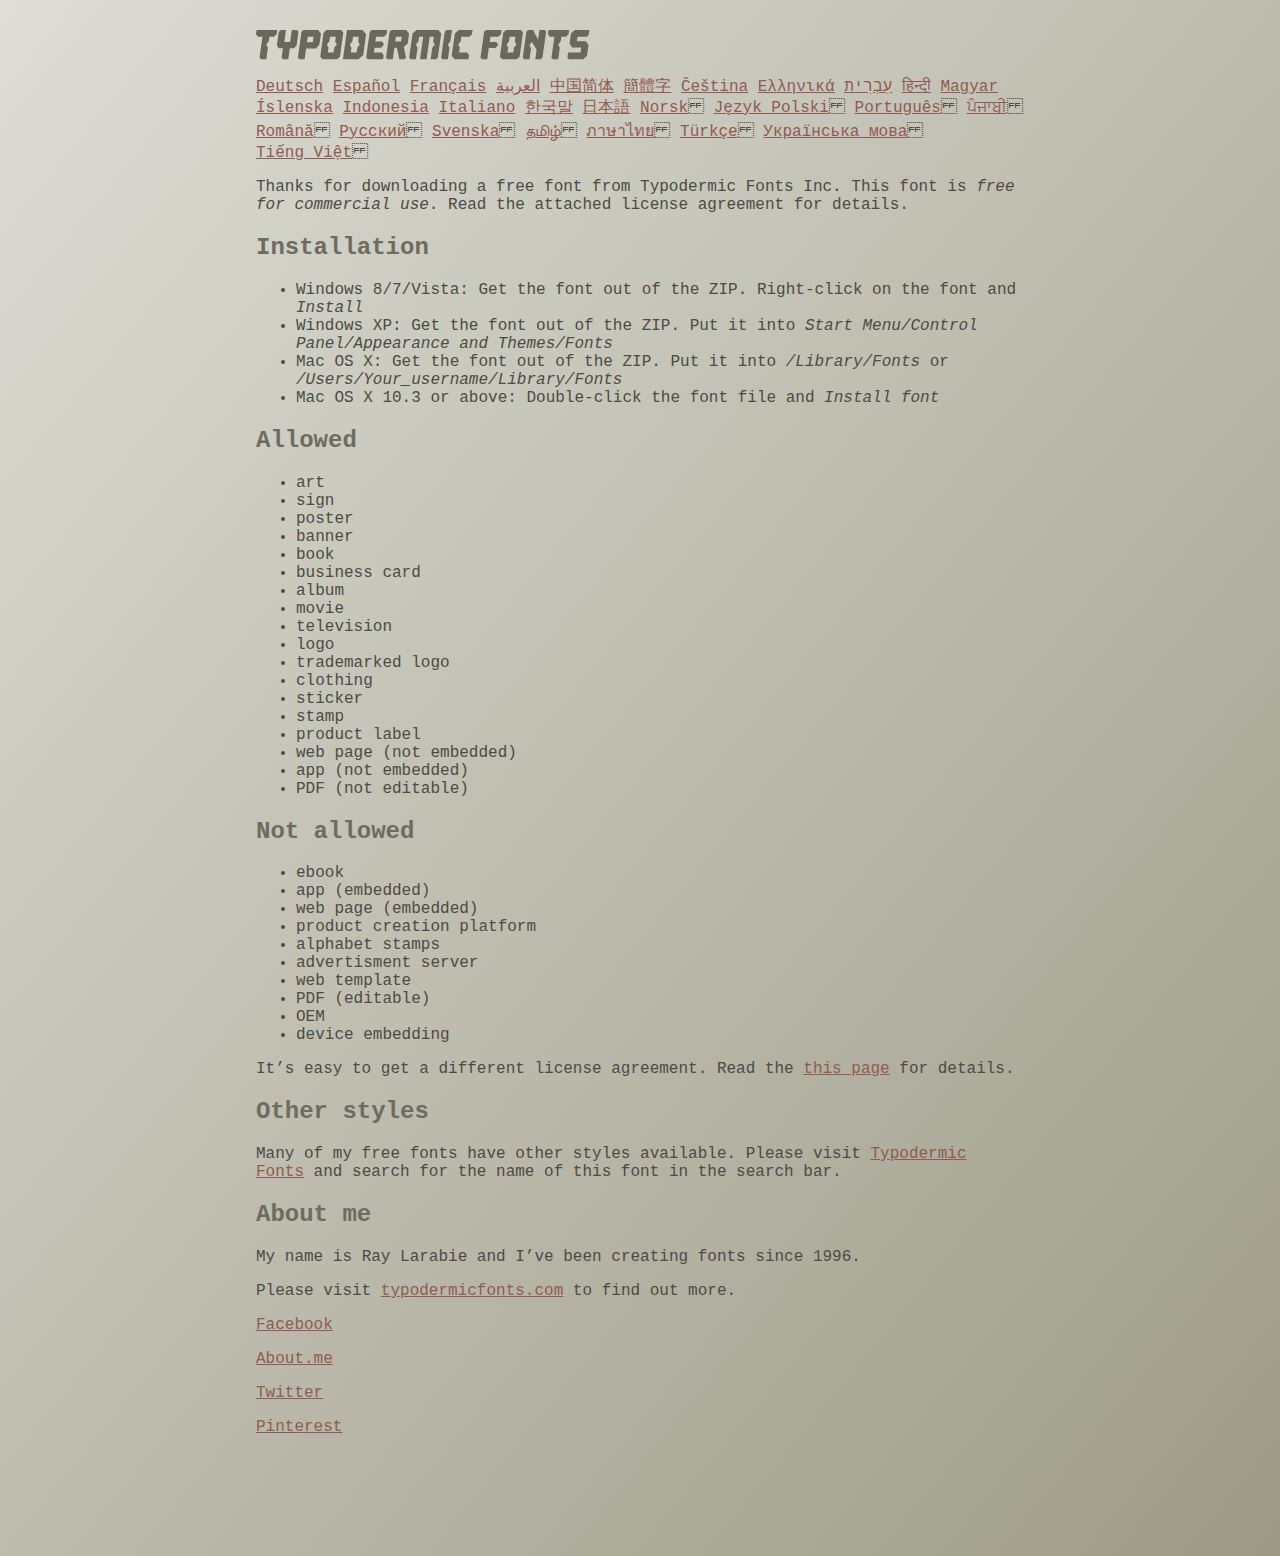
<file: fonts/ethnocentric/read-this.html>
<head>
<meta http-equiv="Content-Type" content="text/html; charset=utf-8">
<title>Typodermic Fonts Inc. Freeware Font instructions 2014</title>
<style type="text/css">
body {
	margin:30px 20% 120px 20%;
	padding:0px;
	font-family:Consolas, Courier, sans-serif;
	color:#4c4b44;
	background-color:#c2c1b3;

/* IE10 Consumer Preview */ 
background-image: -ms-linear-gradient(top left, #DEDDD6 0%, #9D9B87 100%);

/* Mozilla Firefox */ 
background-image: -moz-linear-gradient(top left, #DEDDD6 0%, #9D9B87 100%);

/* Opera */ 
background-image: -o-linear-gradient(top left, #DEDDD6 0%, #9D9B87 100%);

/* Webkit (Safari/Chrome 10) */ 
background-image: -webkit-gradient(linear, left top, right bottom, color-stop(0, #DEDDD6), color-stop(1, #9D9B87));

/* Webkit (Chrome 11+) */ 
background-image: -webkit-linear-gradient(top left, #DEDDD6 0%, #9D9B87 100%);

/* W3C Markup, IE10 Release Preview */ 
background-image: linear-gradient(to bottom right, #DEDDD6 0%, #9D9B87 100%);

	}
h2 {color:#6d6c61;}
a {color:#8f5b54;}
a:hover {color:#ffffff; background-color:#9a998c;}
</style>
</head>

<body>

<svg width="350px" height="30px">
	<path fill="#69685D" d="M0,4.006L0.554,0h20.674l-0.553,4.006l-2.559,2.772h-4.688l-0.682,4.816l-2.515,3.026l1.663,3.07
		l-1.62,11.594H4.987l-1.448-1.79l2.94-20.716H1.791L0,4.006z"/>
	<path fill="#69685D" d="M35.8,0h5.285l1.408,1.791l-1.876,13.343l-2.515,3.111h-4.264l-1.534,11.04h-5.286l-1.449-1.79l1.322-9.25
		h-4.263l-1.705-3.111l1.875-13.343L24.76,0h5.242l-1.706,12.064h5.799L35.8,0z"/>
	<path fill="#69685D" d="M62.09,0l2.899,3.453L63.412,14.58l-3.496,3.962h-9.805l-1.491,10.742h-5.244l-1.493-1.79l3.625-25.704
		L47.469,0H62.09z M50.965,12.362h5.797l0.81-5.583h-5.799L50.965,12.362z"/>
	<path fill="#69685D" d="M64.256,26.642l3.367-24.041L70.523,0h14.664l2.132,2.601l-3.368,24.041l-2.856,2.643H66.431L64.256,26.642
		z M73.335,11.595l-2.514,3.026l1.663,3.07l-0.683,4.816H77.6l0.68-4.816l2.516-3.07l-1.663-3.026l0.681-4.816h-5.796L73.335,11.595
		z"/>
	<path fill="#69685D" d="M86.926,29.285L91.017,0h15.518l3.581,4.307l-2.899,20.673l-4.774,4.305H86.926z M96.345,11.595
		l-2.515,3.026l1.664,3.07l-0.683,4.816h5.798l0.681-4.816l2.516-3.07l-1.663-3.026l0.681-4.816h-5.796L96.345,11.595z"/>
	<path fill="#69685D" d="M127.114,29.285h-15.473l-1.492-1.79l3.624-25.704L115.731,0h15.389l-0.554,4.006l-2.557,2.772h-7.971
		l-0.684,4.816h6.906l1.662,3.026l-2.515,3.111h-6.905l-0.683,4.775h8.057l1.791,2.771L127.114,29.285z"/>
	<path fill="#69685D" d="M150.21,0l2.898,3.453l-1.405,9.977l-3.881,3.452l2.217,10.613l-1.748,1.79h-4.944l-2.387-11.553h-2.6
		l-1.622,11.553h-5.241l-1.493-1.79l3.624-25.704L135.588,0H150.21z M145.691,6.779h-5.796l-0.683,4.816h5.799L145.691,6.779z"/>
	<path fill="#69685D" d="M159.92,29.285h-5.242l-1.492-1.79l3.41-24.042L160.432,0h21.911l2.897,3.453l-3.409,24.042l-1.876,1.79
		h-5.284l1.617-11.594l2.517-3.07l-1.662-3.026l0.681-4.816h-4.092l-3.154,22.506h-6.522l3.155-22.506h-4.134l-0.683,4.816
		l-2.515,3.026l1.663,3.07L159.92,29.285z"/>
	<path fill="#69685D" d="M191.879,29.285h-5.244l-1.492-1.79l3.624-25.704L190.728,0h5.242l-1.619,11.595l-2.516,3.026l1.663,3.07
		L191.879,29.285z"/>
	<path fill="#69685D" d="M213.018,25.279l-0.554,4.006h-13.854l-2.899-3.494l3.156-22.338L202.702,0h13.854l-0.555,4.006
		l-2.558,2.772h-8.1l-0.683,4.816l-2.515,3.026l1.663,3.07l-0.683,4.816h8.1L213.018,25.279z"/>
	<path fill="#69685D" d="M226.007,29.285l-1.492-1.79l3.624-25.704L230.1,0h15.473l-0.554,4.006l-2.557,2.772h-8.058l-0.724,5.115
		h6.818l1.664,3.07l-2.557,3.11h-6.82l-1.535,11.211H226.007z"/>
	<path fill="#69685D" d="M243.903,26.642l3.368-24.041L250.17,0h14.663l2.131,2.601l-3.367,24.041l-2.855,2.643h-14.664
		L243.903,26.642z M252.983,11.595l-2.516,3.026l1.662,3.07l-0.681,4.816h5.796l0.684-4.816l2.515-3.07l-1.664-3.026l0.684-4.816
		h-5.798L252.983,11.595z"/>
	<path fill="#69685D" d="M280.639,19.822l-4.731-7.758l-2.516,3.069l1.662,3.069l-1.533,11.082h-5.244l-1.493-1.79l3.626-25.704
		L272.37,0h4.773l4.902,9.677L283.41,0h5.285l1.407,1.791l-3.623,25.704l-1.877,1.79h-5.285L280.639,19.822z"/>
	<path fill="#69685D" d="M291.926,4.006L292.48,0h20.674l-0.554,4.006l-2.557,2.772h-4.691l-0.681,4.816l-2.516,3.026l1.664,3.07
		l-1.621,11.594h-5.285l-1.451-1.79l2.942-20.716h-4.689L291.926,4.006z"/>
	<path fill="#69685D" d="M325.168,17.478h-9.209l-2.387-3.923l1.45-10.102L318.857,0h14.452l-0.682,4.86l-1.621,1.918h-9.506
		l-0.64,4.561h9.208l2.388,3.878l-1.493,10.572l-3.836,3.494h-14.579l-1.107-1.917l0.682-4.86h12.362L325.168,17.478z"/>
</svg>

<br>

<p translate="no">

<a href="http://translate.google.com/translate?hl=en&sl=en&tl=de&u=http://typodermicfonts.com/wp-content/uploads/2014/02/read-this.html&sandbox=0&usg=ALkJrhivq6___mill12Uw6fPvMWyJxstkw">Deutsch</a>

<a href="http://translate.google.com/translate?hl=en&sl=en&tl=es&u=http://typodermicfonts.com/wp-content/uploads/2014/02/read-this.html&sandbox=0&usg=ALkJrhjAt3cpinDeMTX6Ro8UcZFqaE8K5Q">Español</a>

<a href="http://translate.google.com/translate?hl=en&sl=en&tl=fr&u=http://typodermicfonts.com/wp-content/uploads/2014/02/read-this.html&sandbox=0&usg=ALkJrhjObLPhFyyhwigF-dBoOZ3eXYdDsw">Français</a>

<a href="http://translate.google.com/translate?hl=en&sl=en&tl=ar&u=http://typodermicfonts.com/wp-content/uploads/2014/02/read-this.html&sandbox=0&usg=ALkJrhg2hs-st3zodt-AjmoeuPHfyJsTEg">العربية</a>

<a href="http://translate.google.com/translate?hl=en&sl=en&tl=zh-CN&u=http://typodermicfonts.com/wp-content/uploads/2014/02/read-this.html&sandbox=0&usg=ALkJrhiilVnjG1Ks0DN7UyRqbKExhxAT-Q">中国简体</a>

<a href="http://translate.google.com/translate?hl=en&sl=en&tl=zh-TW&u=http://typodermicfonts.com/wp-content/uploads/2014/02/read-this.html&sandbox=0&usg=ALkJrhiSCPRAYToARlHI4kxIK9eCIFKQhw">簡體字</a>

<a href="http://translate.google.com/translate?hl=en&sl=en&tl=cs&u=http://typodermicfonts.com/wp-content/uploads/2014/02/read-this.html&sandbox=0&usg=ALkJrhj3z2HOOmCXLT-ApYW2SCeBvTGvTA">Čeština</a>

<a href="http://translate.google.com/translate?hl=en&sl=en&tl=el&u=http://typodermicfonts.com/wp-content/uploads/2014/02/read-this.html&sandbox=0&usg=ALkJrhhoORG-43TvZ2NVrll3T0oyOZE0VA">Ελληνικά</a>

<a href="http://translate.google.com/translate?hl=en&sl=en&tl=iw&u=http://typodermicfonts.com/wp-content/uploads/2014/02/read-this.html&sandbox=0&usg=ALkJrhiP4kLXdDxVNuV6-9tHJ8Tbt-1xKw">עִבְרִית</a>

<a href="http://translate.google.com/translate?hl=en&sl=en&tl=hi&u=http://typodermicfonts.com/wp-content/uploads/2014/02/read-this.html&sandbox=0&usg=ALkJrhhJmUufReWrMTSaGKPPOqV7q5jpGQ">हिन्दी</a>

<a href="http://translate.google.com/translate?hl=en&sl=en&tl=hu&u=http://typodermicfonts.com/wp-content/uploads/2014/02/read-this.html&sandbox=0&usg=ALkJrhgfcL_UwP3jkr6Vvq35rkhETFuTug">Magyar</a>

<a href="http://translate.google.com/translate?hl=en&sl=en&tl=is&u=http://typodermicfonts.com/wp-content/uploads/2014/02/read-this.html&sandbox=0&usg=ALkJrhjpK9lELyRP50Vv3RNgqCJDb6d-GQ">Íslenska</a>

<a href="http://translate.google.com/translate?hl=en&sl=en&tl=id&u=http://typodermicfonts.com/wp-content/uploads/2014/02/read-this.html&sandbox=0&usg=ALkJrhiExV3gmyXBUVqcwNiGiUWQSRrgIQ">Indonesia</a>

<a href="http://translate.google.com/translate?hl=en&sl=en&tl=it&u=http://typodermicfonts.com/wp-content/uploads/2014/02/read-this.html&sandbox=0&usg=ALkJrhgMr2_uulaLYRSFz8C34rtcbN6XEg">Italiano</a>

<a href="http://translate.google.com/translate?hl=en&sl=en&tl=ko&u=http://typodermicfonts.com/wp-content/uploads/2014/02/read-this.html&sandbox=0&usg=ALkJrhhl_nNXiOMIiBERq879UXH1XYfZGw">한국말</a>

<a href="http://translate.google.com/translate?hl=en&ie=UTF8&prev=_t&sl=en&tl=ja&u=http://typodermicfonts.com/wp-content/uploads/2014/02/read-this.html&sandbox=0&usg=ALkJrhi2FvSFgSUub72-Sq2moIRAosCiLA">日本語</a>

<a href="http://translate.google.com/translate?hl=en&sl=en&tl=no&u=http://typodermicfonts.com/wp-content/uploads/2014/02/read-this.html&sandbox=0&usg=ALkJrhhnf9AGd5hfxwA04e1w-tfYPha1ww">Norsk</a>
<a href="http://translate.google.com/translate?hl=en&sl=en&tl=pl&u=http://typodermicfonts.com/wp-content/uploads/2014/02/read-this.html&sandbox=0&usg=ALkJrhjZTe5eJRrZffLe0zgqEHPrMb8pOQ">Język&nbsp;Polski</a>
<a href="http://translate.google.com/translate?hl=en&sl=en&tl=pt-BR&u=http://typodermicfonts.com/wp-content/uploads/2014/02/read-this.html&sandbox=0&usg=ALkJrhg-zp3i6AcZCv02ONjZ5YvkcCFDBw">Português</a>
<a href="http://translate.google.com/translate?hl=en&sl=en&tl=pa&u=http://typodermicfonts.com/wp-content/uploads/2014/02/read-this.html&sandbox=0&usg=ALkJrhhPEMoYvW59_DJT7y6fxgG2IMh23A">ਪੰਜਾਬੀ</a>
<a href="http://translate.google.com/translate?hl=en&sl=en&tl=ro&u=http://typodermicfonts.com/wp-content/uploads/2014/02/read-this.html&sandbox=0&usg=ALkJrhgD0R8zxuQQh-YmFpQTJdvjhAYm2A">Română</a>
<a href="http://translate.google.com/translate?hl=en&sl=en&tl=ru&u=http://typodermicfonts.com/wp-content/uploads/2014/02/read-this.html&sandbox=0&usg=ALkJrhgI6c7Pd-FCcipT4xc2NPTefj5JJg">Русский</a>
<a href="http://translate.google.com/translate?hl=en&sl=en&tl=sv&u=http://typodermicfonts.com/wp-content/uploads/2014/02/read-this.html&sandbox=0&usg=ALkJrhhA8gW_-rjCbZQ5TK46zFMB3_StEQ">Svenska</a>
<a href="http://translate.google.com/translate?hl=en&sl=en&tl=ta&u=http://typodermicfonts.com/wp-content/uploads/2014/02/read-this.html&sandbox=0&usg=ALkJrhiwxxCEPzu3pHBXP-fbTZaOzYqe3g">தமிழ்</a>
<a href="http://translate.google.com/translate?hl=en&sl=en&tl=th&u=http://typodermicfonts.com/wp-content/uploads/2014/02/read-this.html&sandbox=0&usg=ALkJrhjP1N1DRUB1M81k5mi5KnRtt5C2-Q">ภาษาไทย</a>
<a href="http://translate.google.com/translate?hl=en&sl=en&tl=tr&u=http://typodermicfonts.com/wp-content/uploads/2014/02/read-this.html&sandbox=0&usg=ALkJrhiTYbD039OWznCcGyQnMy89_v-1gA">Türkçe</a>
<a href="http://translate.google.com/translate?hl=en&sl=en&tl=uk&u=http%3A%2F%2Ftypodermicfonts.com%2Fwp-content%2Fuploads%2F2014%2F02%2Fread-this.html">Українська&nbsp;мова</a>
<a href="http://translate.google.com/translate?hl=en&sl=en&tl=vi&u=http://typodermicfonts.com/wp-content/uploads/2014/02/read-this.html&sandbox=0&usg=ALkJrhirTQPOLCZognLpxOvJQT_158y07A">Tiếng&nbsp;Việt</a>
</p>


<p>Thanks for downloading a free font from <span translate="no">Typodermic Fonts Inc.</span> This font is <em>free for commercial use</em>. Read the attached license agreement for details.</p>


<h2>Installation</h2>

<ul>
<li>Windows 8/7/Vista: Get the font out of the ZIP. Right-click on the font and <em>Install</em>
<li>Windows XP: Get the font out of the ZIP. Put it into <cite translate="no">Start Menu/Control Panel/Appearance and Themes/Fonts</cite>
<li>Mac OS X: Get the font out of the ZIP. Put it into <cite translate="no">/Library/Fonts</cite> or <cite translate="no">/Users/Your_username/Library/Fonts</cite>
<li>Mac OS X 10.3 or above: Double-click the font file and <em>Install font</em>
</ul>


<h2>Allowed</h2>

<ul>
<li>art
<li>sign
<li>poster
<li>banner
<li>book
<li>business card
<li>album
<li>movie
<li>television
<li>logo
<li>trademarked logo
<li>clothing
<li>sticker
<li>stamp
<li>product label
<li>web page (not embedded)
<li>app (not embedded)
<li>PDF (not editable)
</ul>

<h2>Not allowed</h2>

<ul>
<li>ebook
<li>app (embedded)
<li>web page (embedded)
<li>product creation platform
<li>alphabet stamps
<li>advertisment server
<li>web template
<li>PDF (editable)
<li>OEM
<li>device embedding
</ul>

<p>It&rsquo;s easy to get a different license agreement. Read the <a href="http://typodermicfonts.com/custom/">this page</a> for details.</p>

<h2>Other styles</h2>

<p>Many of my free fonts have other styles available. Please visit <a href="http://typodermicfonts.com">Typodermic Fonts</a> and search for the name of this font in the search bar.</p>


<h2>About me</h2>

<p>My name is <span translate="no">Ray Larabie</span> and I&rsquo;ve been creating fonts since 1996.</p>

<p>Please visit <a href="http://typodermicfonts.com">typodermicfonts.com</a> to find out more.</p>

<p translate="no"><a href="https://www.facebook.com/pages/Typodermic-Fonts/7153899975">Facebook</a></p>
<p translate="no"><a href="http://about.me/raylarabie/#">About.me</a></p>
<p translate="no"><p><a href="https://twitter.com/typodermic">Twitter</a></p>
<p translate="no"><p><a href="http://www.pinterest.com/plywood747/">Pinterest</a></p>

</body>
</file>
<file: css/style.css>
body {
  font-family: 'Roboto', sans-serif;
  color: #101010;
  background-color: #ffffff;
}

.layout_padding {
  padding: 90px 0;
}

.layout_padding2 {
  padding: 45px 0;
}

.layout_padding2-top {
  padding-top: 45px;
}

.layout_padding2-bottom {
  padding-bottom: 45px;
}

.layout_padding-top {
  padding-top: 90px;
}

.layout_padding-bottom {
  padding-bottom: 90px;
}

.heading_container {
  display: -webkit-box;
  display: -ms-flexbox;
  display: flex;
  -webkit-box-pack: center;
      -ms-flex-pack: center;
          justify-content: center;
}

.heading_container h2 {
  font-weight: bold;
  color: #323232;
  position: relative;
}

.heading_container h2::before {
  content: "";
  width: 75px;
  height: 1px;
  position: absolute;
  bottom: 0;
  left: 50%;
  -webkit-transform: translateX(-50%);
          transform: translateX(-50%);
  background-color: #fed11f;
}

.section_hr {
  margin: 10px auto;
  width: 1px;
  height: 175px;
  border: none;
  background-color: #000000;
}

/*header section*/
.hero_area {
  background-image: url(../images/hero-bg.jpg);
  background-size: cover;
}

.sub_page .hero_area {
  height: auto;
}

.hero_area.sub_pages {
  height: auto;
}

.header_section .container-fluid {
  padding-right: 25px;
  padding-left: 25px;
}

.header_section .nav_container {
  margin: 0 auto;
}

.custom_nav-container.navbar-expand-lg .navbar-nav .nav-item .nav-link {
  margin: 10px 45px;
  padding: 0;
  color: #ffffff;
  text-align: center;
  position: relative;
  text-transform: uppercase;
  font-family: 'Raleway', sans-serif;
  font-size: 15px;
}

.custom_nav-container.navbar-expand-lg .navbar-nav .nav-item .nav-link::before {
  display: none;
  content: "";
  width: 100%;
  height: 1px;
  position: absolute;
  bottom: 0;
  left: 0;
  background-color: #fcd811;
}

.custom_nav-container.navbar-expand-lg .navbar-nav .nav-item .nav-link:nth-child(1) {
  margin-left: 0;
}

.custom_nav-container.navbar-expand-lg .navbar-nav .nav-item.active .nav-link::before, .custom_nav-container.navbar-expand-lg .navbar-nav .nav-item:hover .nav-link::before {
  display: block;
}

a,
a:hover,
a:focus {
  text-decoration: none;
}

a:hover,
a:focus {
  color: initial;
}

.btn,
.btn:focus {
  outline: none !important;
  -webkit-box-shadow: none;
          box-shadow: none;
}

.custom_nav-container .nav_search-btn {
  background-image: url(../images/search-icon.png);
  background-size: 22px;
  background-repeat: no-repeat;
  background-position-y: 7px;
  width: 35px;
  height: 35px;
  padding: 0;
  border: none;
}

.navbar-brand {
  font-family: 'Raleway', sans-serif;
}

.navbar-brand img {
  width: 45px;
}

.navbar-brand span {
  font-size: 28px;
  color: #ffffff;
  text-transform: uppercase;
  font-weight: bold;
}

.custom_nav-container {
  z-index: 99999;
  padding: 15px 0;
  -webkit-box-orient: vertical;
  -webkit-box-direction: normal;
      -ms-flex-direction: column;
          flex-direction: column;
  -webkit-box-align: start;
      -ms-flex-align: start;
          align-items: flex-start;
}

.custom_nav-container .navbar-toggler {
  outline: none;
}

.custom_nav-container .navbar-toggler .navbar-toggler-icon {
  background-image: url(../images/menu.png);
  background-size: 40px;
  margin-bottom: 4px;
}

/*end header section*/
.slider_section {
  position: relative;
}

.slider_section .row {
  -webkit-box-align: center;
      -ms-flex-align: center;
          align-items: center;
}

.slider_section .detail-box {
  margin-top: 120px;
  position: relative;
  z-index: 5;
  display: -webkit-box;
  display: -ms-flexbox;
  display: flex;
  -webkit-box-orient: vertical;
  -webkit-box-direction: normal;
      -ms-flex-direction: column;
          flex-direction: column;
}

.slider_section .detail-box .heading_box {
  padding-left: 45px;
  position: relative;
}

.slider_section .detail-box .heading_box::before {
  content: "";
  position: absolute;
  top: -12%;
  left: 0;
  width: 495px;
  height: 130%;
}

.slider_section .detail-box h2 {
  font-weight: bold;
  text-transform: uppercase;
  color: #ffffff;
  margin: 0;
  font-size: 2.5rem;
  letter-spacing: 2px;
}

.slider_section .detail-box h2 span {
  letter-spacing: 9px;
}

.slider_section .detail-box h1 {
  font-weight: bold;
  font-size: 6rem;
  color: #fed11f;
  text-transform: uppercase;
  letter-spacing: 14.5px;
}

.slider_section .detail-box a {
  font-family: 'Raleway', sans-serif;
  display: inline-block;
  color: #ffffff;
  position: relative;
  background-color: transparent;
  font-size: 18px;
  margin-top: 10%;
  margin-bottom: 45px;
}

.slider_section .detail-box a::after {
  content: "";
  width: 35px;
  height: 1px;
  position: absolute;
  top: 50%;
  right: -5px;
  -webkit-transform: translate(100%, -50%);
          transform: translate(100%, -50%);
  background-color: #ffffff;
}

.slider_section .img-box {
  position: relative;
}

.slider_section .img-box img {
  width: 100%;
  position: relative;
  z-index: 2;
}

.slider_section .img-box::before {
  content: "";
  position: absolute;
  top: 35%;
  left: 38%;
  width: 250px;
  height: 250px;
  background-color: #fff;
  -webkit-filter: blur(50px);
          filter: blur(50px);
  z-index: 1;
}

.slider_section #carouselExampleControls {
  margin-top: -95px;
}

.slider_section .slider_btn-container {
  position: absolute;
  bottom: 0;
  left: 8%;
  display: -webkit-box;
  display: -ms-flexbox;
  display: flex;
  width: 120px;
  -webkit-box-pack: justify;
      -ms-flex-pack: justify;
          justify-content: space-between;
  -webkit-transform: translateY(50%);
          transform: translateY(50%);
  z-index: 9;
}

.slider_section .slider_btn-container .carousel-control-prev,
.slider_section .slider_btn-container .carousel-control-next {
  position: unset;
  width: 55px;
  height: 55px;
  background-color: #313552;
  border-radius: 100%;
  background-size: 8px;
  background-position: center;
  background-repeat: no-repeat;
  opacity: 1;
}

.slider_section .slider_btn-container .carousel-control-prev:hover,
.slider_section .slider_btn-container .carousel-control-next:hover {
  background-color: #fed11f;
}

.slider_section .slider_btn-container .carousel-control-prev {
  background-image: url(../images/prev.png);
}

.slider_section .slider_btn-container .carousel-control-next {
  background-image: url(../images/next.png);
}

.design_section .design_container {
  display: -webkit-box;
  display: -ms-flexbox;
  display: flex;
  -webkit-box-pack: center;
      -ms-flex-pack: center;
          justify-content: center;
}

.design_section .design_container .box {
  min-width: 225px;
  min-height: 225px;
  padding: 25px;
  text-align: center;
  border-radius: 100%;
  display: -webkit-box;
  display: -ms-flexbox;
  display: flex;
  -webkit-box-pack: center;
      -ms-flex-pack: center;
          justify-content: center;
  -webkit-box-align: center;
      -ms-flex-align: center;
          align-items: center;
  position: relative;
}

.design_section .design_container .box h5 {
  font-weight: bold;
  font-size: 22px;
}

.design_section .design_container .box.b-1 {
  background-color: #24263c;
  color: #ffffff;
  margin-right: -40px;
}

.design_section .design_container .box.b-2 {
  background-color: #f4f8fa;
  z-index: 2;
  margin-right: -40px;
}

.design_section .design_container .box.b-3 {
  background-color: #24263c;
  color: #ffffff;
  z-index: 3;
}

.about_section {
  text-align: center;
}

.about_section .box {
  display: -webkit-box;
  display: -ms-flexbox;
  display: flex;
  -webkit-box-orient: vertical;
  -webkit-box-direction: normal;
      -ms-flex-direction: column;
          flex-direction: column;
  -webkit-box-align: center;
      -ms-flex-align: center;
          align-items: center;
}

.about_section .box .detail-box {
  width: 80%;
  margin-bottom: 35px;
}

.about_section .box .img-box {
  width: 75%;
  border: 1px dashed #000000;
}

.about_section .box .img-box img {
  width: 50%;
}

.about_section a {
  font-family: 'Raleway', sans-serif;
  display: inline-block;
  color: #000000;
  position: relative;
  background-color: transparent;
  font-size: 18px;
}

.about_section a::after {
  content: "";
  width: 35px;
  height: 1px;
  position: absolute;
  top: 50%;
  right: -5px;
  -webkit-transform: translate(100%, -50%);
          transform: translate(100%, -50%);
  background-color: #000000;
}

.project_section .project_container {
  display: -webkit-box;
  display: -ms-flexbox;
  display: flex;
  -ms-flex-wrap: wrap;
      flex-wrap: wrap;
  -webkit-box-pack: center;
      -ms-flex-pack: center;
          justify-content: center;
}

.project_section .project_container .box {
  margin: 15px;
  -ms-flex-preferred-size: 30.70%;
      flex-basis: 30.70%;
  min-width: 250px;
}

.project_section .project_container .box img {
  width: 100%;
}

.expand_section {
  background-color: #24263c;
  color: #ffffff;
}

.expand_section .row {
  -webkit-box-align: center;
      -ms-flex-align: center;
          align-items: center;
}

.expand_section .row .col-md-6 {
  padding: 0;
}

.expand_section .detail-box {
  padding: 0 45px;
}

.expand_section .detail-box h2 {
  font-weight: bold;
  margin-bottom: 35px;
}

.expand_section .img-box img {
  width: 100%;
}

.blog_section .box {
  margin-top: 45px;
}

.blog_section .box .img-box img {
  width: 100%;
}

.blog_section .box .detail-box {
  margin-top: 25px;
}

.blog_section .box .detail-box h4 {
  font-weight: bold;
}

/* contact section */
.contact_section {
  background-color: #f9f9f9;
}

.contact_section .heading_container {
  -webkit-box-align: center;
      -ms-flex-align: center;
          align-items: center;
}

.contact_section .contact-form {
  padding: 35px 20px 0 20px;
  border-radius: 20px;
}

.contact_section .contact-form input {
  border: none;
  outline: none;
  background-color: transparent;
  width: 100%;
  margin: 15px 0;
  padding: 10px 20px;
  border: 1px solid #909090;
  border-radius: 12px;
}

.contact_section .contact-form input.input_message {
  height: 175px;
}

.contact_section .contact-form input::-webkit-input-placeholder {
  color: rgba(0, 0, 0, 0.4);
}

.contact_section .contact-form input:-ms-input-placeholder {
  color: rgba(0, 0, 0, 0.4);
}

.contact_section .contact-form input::-ms-input-placeholder {
  color: rgba(0, 0, 0, 0.4);
}

.contact_section .contact-form input::placeholder {
  color: rgba(0, 0, 0, 0.4);
}

.contact_section .contact-form button {
  border: none;
  outline: none;
  padding: 12px 50px;
  text-transform: uppercase;
  margin-top: 25px;
  background-color: #fec913;
  color: #fff;
  border-radius: 5px;
}

/* end contact section */
.info_section {
  background-color: #24263c;
  color: #ffffff;
}

.info_section .social_container {
  display: -webkit-box;
  display: -ms-flexbox;
  display: flex;
  -webkit-box-orient: vertical;
  -webkit-box-direction: normal;
      -ms-flex-direction: column;
          flex-direction: column;
  -webkit-box-align: center;
      -ms-flex-align: center;
          align-items: center;
}

.info_section .social_container h2 {
  text-transform: uppercase;
  font-weight: bold;
}

.info_section .social_container .social_box {
  display: -webkit-box;
  display: -ms-flexbox;
  display: flex;
  -webkit-box-pack: center;
      -ms-flex-pack: center;
          justify-content: center;
}

.info_section .social_container .social_box a {
  margin: 0 15px;
}

/* footer section*/
.footer_section {
  background-color: #24263c;
  font-weight: 500;
  display: -webkit-box;
  display: -ms-flexbox;
  display: flex;
  -webkit-box-pack: center;
      -ms-flex-pack: center;
          justify-content: center;
}

.footer_section p {
  width: 75%;
  margin: 0 auto;
  padding: 20px 0;
  color: #fbfcfd;
  margin: 0 auto;
  text-align: center;
  border-top: 1px solid #acacac;
}

.footer_section a {
  color: #fbfcfd;
}

/* end footer section*/
/*# sourceMappingURL=style.css.map */
</file>
<file: css/responsive.css>
@media (max-width: 1120px) {
    .slider_section .detail-box h2 {
        font-size: 2rem;
        letter-spacing: 0px;

    }

    .slider_section .detail-box h1 {
        font-size: 4rem;
    }

    .slider_section .detail-box h2 span {
        letter-spacing: 6px;
    }

    .slider_section .detail-box .heading_box::before {
        width: 375px;
    }
}

@media (max-width: 992px) {
    .custom_nav-container {
        flex-direction: row;
    }

    .navbar.navbar-expand-lg.custom_nav-container.pt-3 {
        align-items: center;
    }

    .navbar-toggler {
        margin-bottom: -8px;
    }

    .slider_section #carouselExampleControls {
        margin-top: 0;
    }

    .slider_section .detail-box {
        margin-top: 75px;

        align-items: center;
        text-align: center;
    }

    .slider_section .detail-box a {
        margin-top: 85px;
    }

    .slider_section .detail-box .heading_box::before {
        width: 100%;
    }

    .slider_section .detail-box .heading_box {
        padding: 15px;
    }

    .slider_section .detail-box h1 {
        font-size: 3rem;
        letter-spacing: 8px;
    }

    .about_section .box .detail-box {
        width: 100%;
    }

    .about_section .box .img-box {
        width: 100%;
    }

    .expand_section .detail-box {
        padding: 0 25px;
    }

    .expand_section .detail-box {
        padding: 45px 20px;
    }

    .custom_nav-container.navbar-expand-lg .navbar-nav .nav-item .nav-link {
        margin: 10px 0;
        padding: 5px 0;
    }
}

@media (max-width: 768px) {
    .design_section .design_container {
        flex-direction: column;
        align-items: center;
    }

    .design_section .design_container .box.b-1 {
        margin: 0;
        margin-bottom: -35px;
    }

    .design_section .design_container .box.b-2 {
        margin: 0;
        margin-bottom: -35px;
    }

    .about_section .box .img-box img {
        width: 75%;
    }
}

@media (max-width: 576px) {
    .about_section .box .img-box img {
        width: 85%;
    }
}

@media (max-width: 480px) {}

@media (max-width: 420px) {
    .slider_section .detail-box h1 {
        font-size: 2.5rem;
        letter-spacing: 2px;
    }

    .about_section .box .img-box img {
        width: 100%;
    }
}

@media (max-width: 360px) {}

@media (min-width: 1200px) {
    .container {
        max-width: 1170px;
    }
}
</file>
